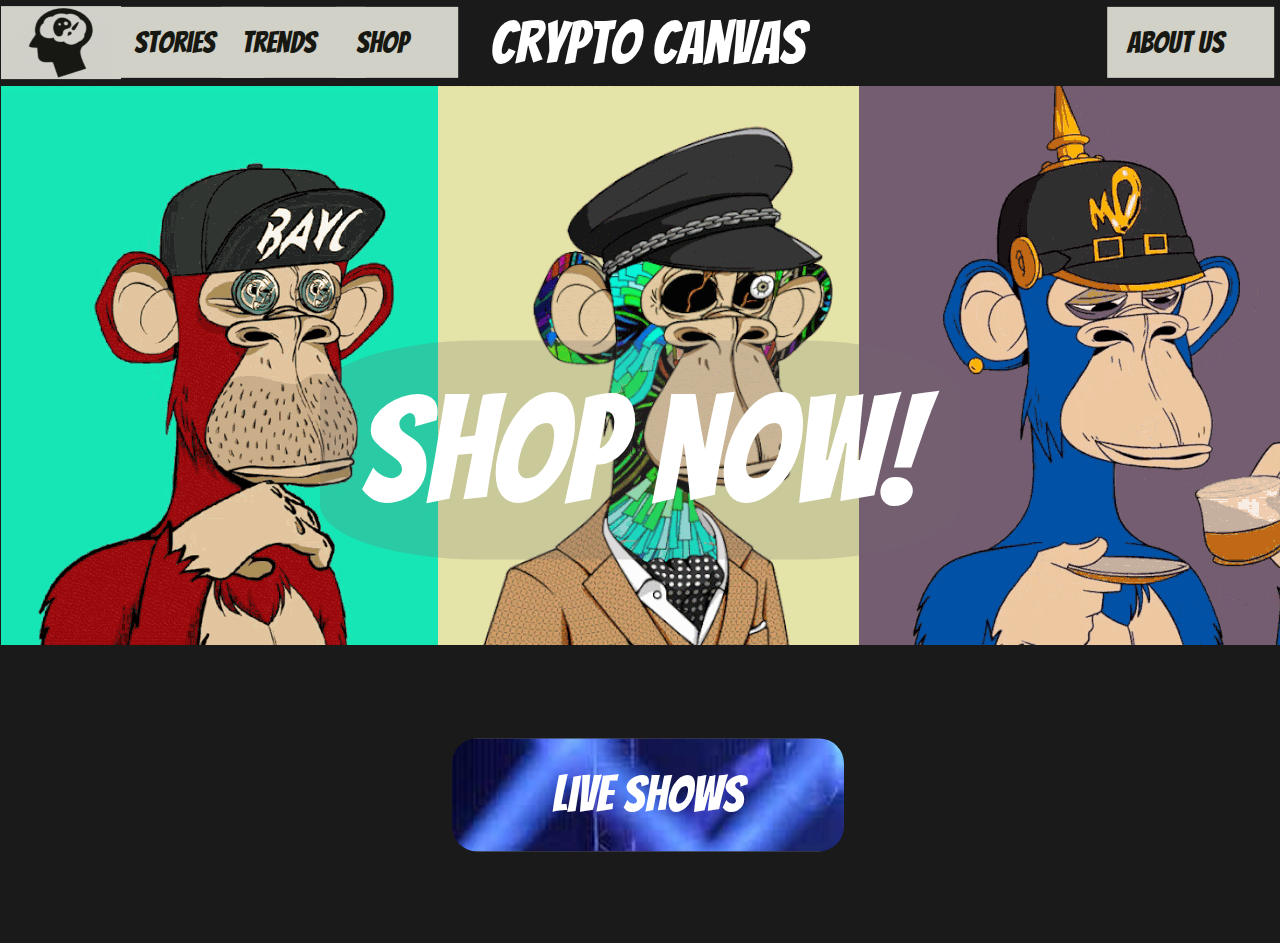
<file: CryptoCanvas/index.html>
<!DOCTYPE html>
<html lang="en">
<head>
    <meta charset="UTF-8">
    <meta name="viewport" content="width=device-width, initial-scale=1.0">
    <title>cryptoCanvas</title>
    <link rel="stylesheet" type="text/css" href="styles.css">
    <script src="js/main.js"></script>
</head>

<body>
    <div class="grid-container">
            <!-- Header row -->
                <div class="one-col"><img id="logo" src="img/Logo5.png" alt=""></div>
                <div class="one-col bottom-row">
                    <a href="Stories.html">
                      <button class="trend-button">Stories</button>
                    </a>
                  </div>                  
                <div class="one-col bottom-row">
                    <a href="Trends.html">
                      <button class="trend-button">Trends</button>
                    </a>
                  </div>                   
                  <div class="one-col bottom-row">
                    <a href="Shop.html">
                      <button class="trend-button">Shop</button>
                    </a>
                  </div>                                  
                <div class="four-col bottom-row" id="cryptoCanvas">crypto canvas</div>
                <div class="two-col"></div>
                <div class="two-col bottom-row">
                    <a href="AboutUs.html">
                        <button class="trend-button">About Us</button>
                    </a>
                </div>

            <!-- Features row -->
            <div class="four-col"><img src="img/Ape.gif"></div>
            <div class="four-col">
                <img src="img/Ape3.gif">
                <a href="Shop.html">
                    <button class="shop-button">SHOP NOW!</button>
                </a>
            </div>
            <!-- Add a button for the second image -->
            <div class="four-col"><img src="img/Ape2.gif"></div>

        
        <!--https://placehold.co/600x700--> 
            <!-- fancy row -->
            <div class="three-col bottom-row"></div>
            <div class="six-col bottom-row">
              <a href="LiveShows.html">
                <button class="live-shows-button">Live Shows</button>
              </a>
            </div>
             <div class="three-col bottom-row"></div>
    </div>
</body>
</html>
<style> 
  .six-col{
      margin-top: 5rem;
  
  
  
  }
  
  
  
  
  </style>
</file>
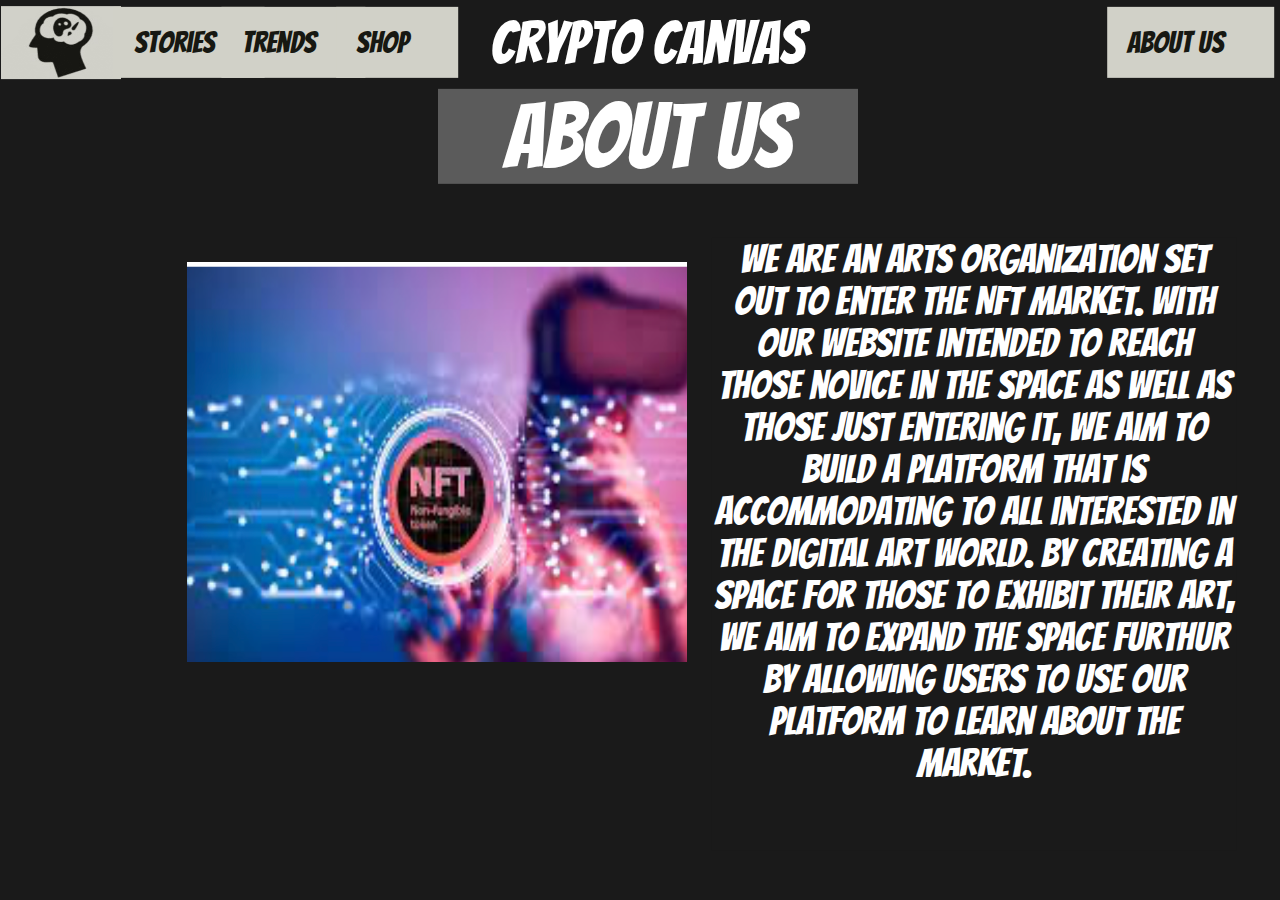
<file: CryptoCanvas/AboutUs.html>
<!DOCTYPE html>
<html lang="en">
<head>
    <meta charset="UTF-8">
    <meta name="viewport" content="width=device-width, initial-scale=1.0">
    <title>cryptoCanvas</title>
    <link rel="stylesheet" type="text/css" href="styles.css">
    <script src="js/main.js"></script>
    
</head>

   
</body>
    <div class="grid-container">
            <!-- Header row -->
            <div class="one-col">
              <a href="index.html">
                  <img id="logo" src="img/Logo5.png" alt="Home">
              </a>
          </div>
            <div class="one-col bottom-row">
                <a href="Stories.html">
                  <button class="trend-button">Stories</button>
                </a>
              </div>                  
            <div class="one-col bottom-row">
                <a href="Trends.html">
                  <button class="trend-button">Trends</button>
                </a>
              </div>                   
              <div class="one-col bottom-row">
                <a href="Shop.html">
                  <button class="trend-button">Shop</button>
                </a>
              </div>                                  
            <div class="four-col bottom-row" id="cryptoCanvas">crypto canvas</div>
            <div class="two-col"></div>
            <div class="two-col bottom-row">
                <a href="AboutUs.html">
                    <button class="trend-button">About Us</button>
                </a>
            </div>

            <!-- Features row -->
                <div class="four-col bottom-row"></div>
                <div class="four-col" id="pageTitle">ABOUT US</div>        
                <div class="four-col bottom-row"></div>

               
                
        <!--https://placehold.co/600x700--> 
            <!-- fancy row -->
            <div class="one-col"></div>
            <div class="six-col">
              <img class="img_one" src="img/NFT.png" alt="Old George, Graphic desgiber" style="width: 500px; height: 400px;">
             
            </div>
            <div class="five-col" id="text">We are an arts organization set out to enter the NFT market. With our website
               intended to reach those novice in the space as well as those just entering it, we aim to build a platform
                that is accommodating to all interested in the digital art world. By creating a space for those to exhibit their art, 
                we aim to expand the space furthur by allowing users to use our platform to learn about the market. 


            <div class="twelve-col"></div>
            
    </div>
</html>


<style> 
.six-col{
    margin-top: 5rem;
    



}

.five-col{
  margin-top:-8rem;
}


</style>
</file>
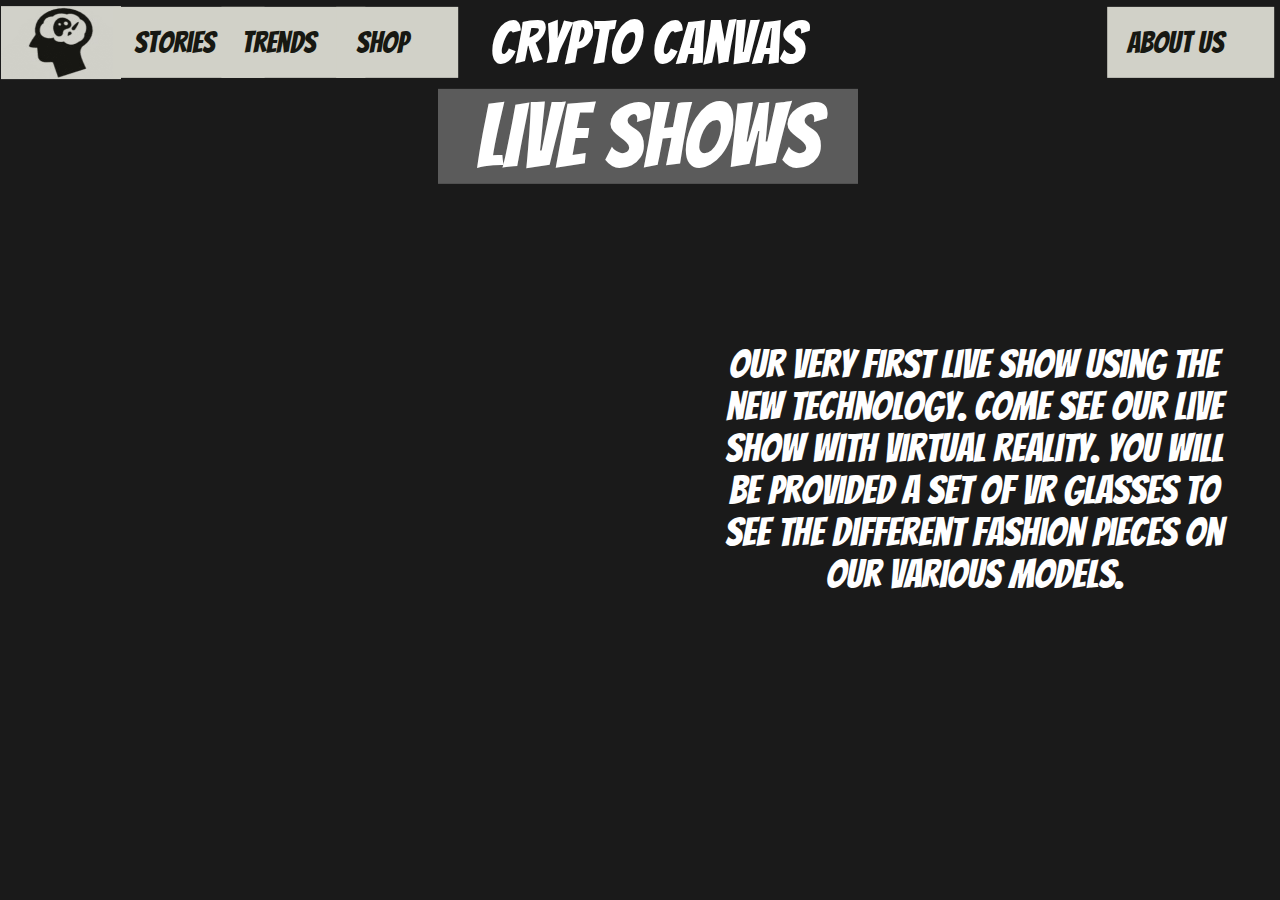
<file: CryptoCanvas/LiveShows.html>
<!DOCTYPE html>
<html lang="en">
<head>
    <meta charset="UTF-8">
    <meta name="viewport" content="width=device-width, initial-scale=1.0">
    <title>cryptoCanvas</title>
    <link rel="stylesheet" type="text/css" href="styles.css">
    <script src="js/main.js"></script>
    
</head>

   
</body>
    <div class="grid-container">
            <!-- Header row -->
            <div class="one-col">
              <a href="index.html">
                  <img id="logo" src="img/Logo5.png" alt="Home">   <!-- Setting up logo home button--> 
              </a>
          </div>
            <div class="one-col bottom-row">
                <a href="Stories.html">
                  <button class="trend-button">Stories</button>
                </a>
              </div>                  
            <div class="one-col bottom-row">
                <a href="Trends.html">
                  <button class="trend-button">Trends</button>
                </a>
              </div>                   
              <div class="one-col bottom-row">
                <a href="Shop.html">
                  <button class="trend-button">Shop</button>
                </a>
              </div>                                  
            <div class="four-col bottom-row" id="cryptoCanvas">crypto canvas</div>
            <div class="two-col"></div>
            <div class="two-col bottom-row">
                <a href="AboutUs.html">
                    <button class="trend-button">About Us</button>
                </a>
            </div>

            <!-- Features row -->
                <div class="four-col bottom-row"></div>
                <div class="four-col" id="pageTitle">LIVE SHOWS</div>        
                <div class="four-col bottom-row"></div>

               
                
        <!--https://placehold.co/600x700--> 
            <!-- fancy row -->
            <div class="one-col"></div>
            <div class="six-col">
                <iframe src="https://www.google.com/maps/embed?pb=!1m18!1m12!1m3!1d2482.7505823398915!2d-0.11894222338305958!3d51.51779170994412!2m3!1f0!2f0!3f0!3m2!1i1024!2i768!4f13.1!3m3!1m2!1s0x48761b35ba2335d5%3A0x26ef23afd27717e5!2sUniversity%20of%20the%20Arts%20London!5e0!3m2!1sen!2suk!4v1705589712346!5m2!1sen!2suk" width="600" height="450" style="border:0;" allowfullscreen="" loading="lazy" referrerpolicy="no-referrer-when-downgrade"></iframe>
            </div>
            <div class="five-col" id="text">Our very first live show using the new technology. Come see our Live show with virtual reality. You will be provided a set of VR glasses to see the different Fashion pieces on our various models.</div>


            <div class="twelve-col"></div>
            
    </div>
</html>


<style> 
.six-col{
    margin-top: 5rem;



}

/* this is to fix the position of the map, this is the only way it worked*/


</style>
</file>
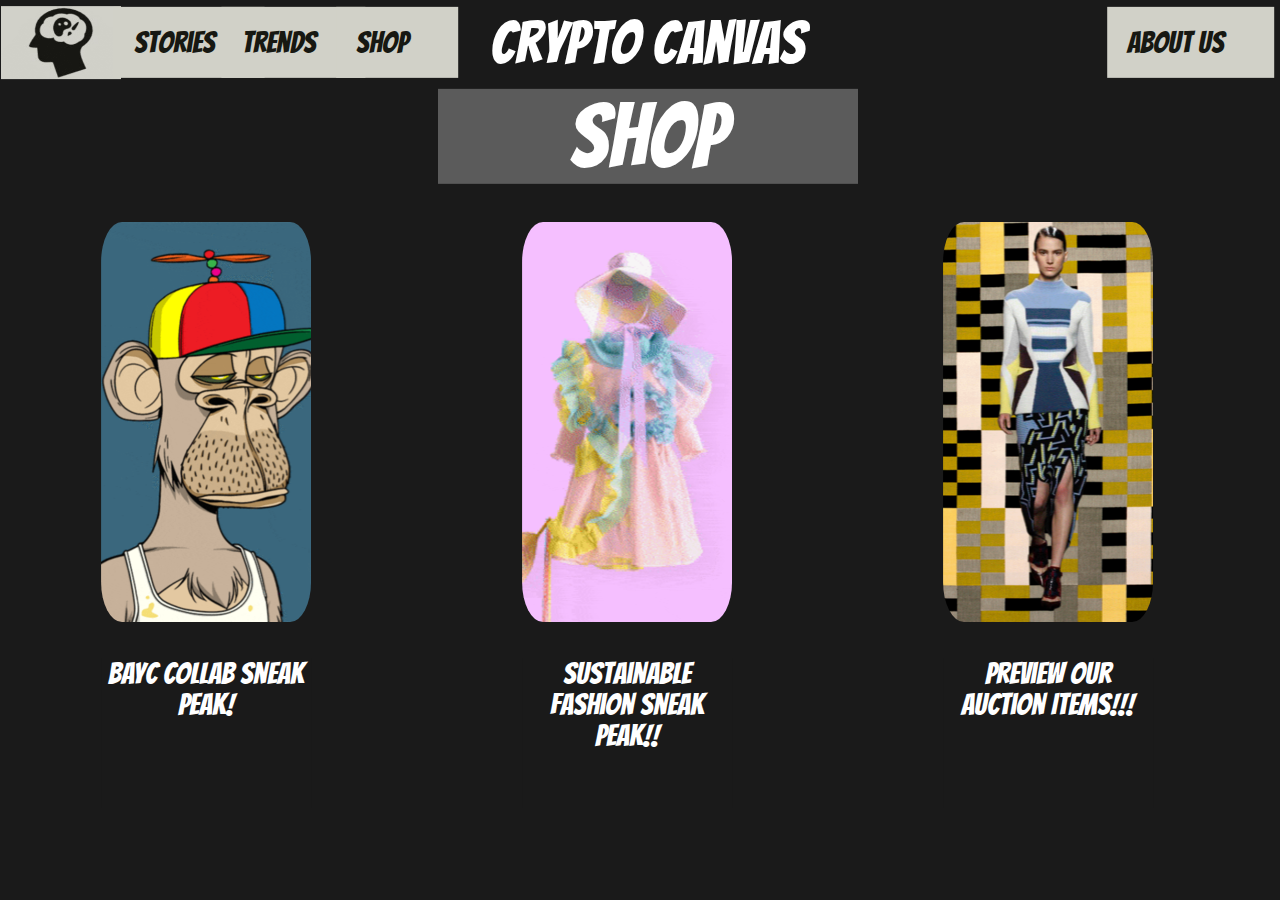
<file: CryptoCanvas/Shop.html>
<!DOCTYPE html>
<html lang="en">
  <head>
    <meta charset="UTF-8">
    <meta name="viewport" content="width=device-width, initial-scale=1.0">
    <title>cryptoCanvas</title>
    <link rel="stylesheet" type="text/css" href="styles.css">
    <script src="js/main.js"></script>
</head>
<body>
    <div class="grid-container">
            <!-- Header row -->
            <div class="one-col">
              <a href="index.html">
                  <img id="logo" src="img/Logo5.png" alt="Home">   <!-- Setting up logo home button--> 
              </a>
          </div>

            <div class="one-col bottom-row">
                <a href="Stories.html">
                  <button class="trend-button">Stories</button>
                </a>
              </div>                  
            <div class="one-col bottom-row">
                <a href="Trends.html">
                  <button class="trend-button">Trends</button>
                </a>
              </div>                   
              <div class="one-col bottom-row">
                <a href="Shop.html">
                  <button class="trend-button">Shop</button>
                </a>
              </div>                                  
            <div class="four-col bottom-row" id="cryptoCanvas">crypto canvas</div>
            <div class="two-col"></div>
            <div class="two-col bottom-row">
                <a href="AboutUs.html">
                    <button class="trend-button">About Us</button>
                </a>
            </div>

            <!-- Features row -->
          <div class="four-col bottom-row"></div>
          <div class="four-col" id="pageTitle">SHOP</div>        
          <div class="four-col bottom-row"></div>
        
        <!--https://placehold.co/600x700--> 
            <!-- fancy row -->
          <div class="one-col"></div>
          <div class="two-col gif"></div>
          <div class="two-col"></div>
          <div class="two-col gif2"></div>
          <div class="two-col"></div>
          <div class="two-col gif3"></div>
          <div class="one-col"></div>



          <div class="one-col"></div>
          <div class="two-col" id="shopText">BAYC Collab Sneak Peak!</div>
          <div class="two-col"></div>
          <div class="two-col" id="shopText">Sustainable Fashion Sneak Peak!! </div>
          <div class="two-col"></div>
          <div class="two-col" id="shopText">Preview Our Auction Items!!! </div>
          <div class="one-col"></div>



  </div>
</body>
</html>
</file>
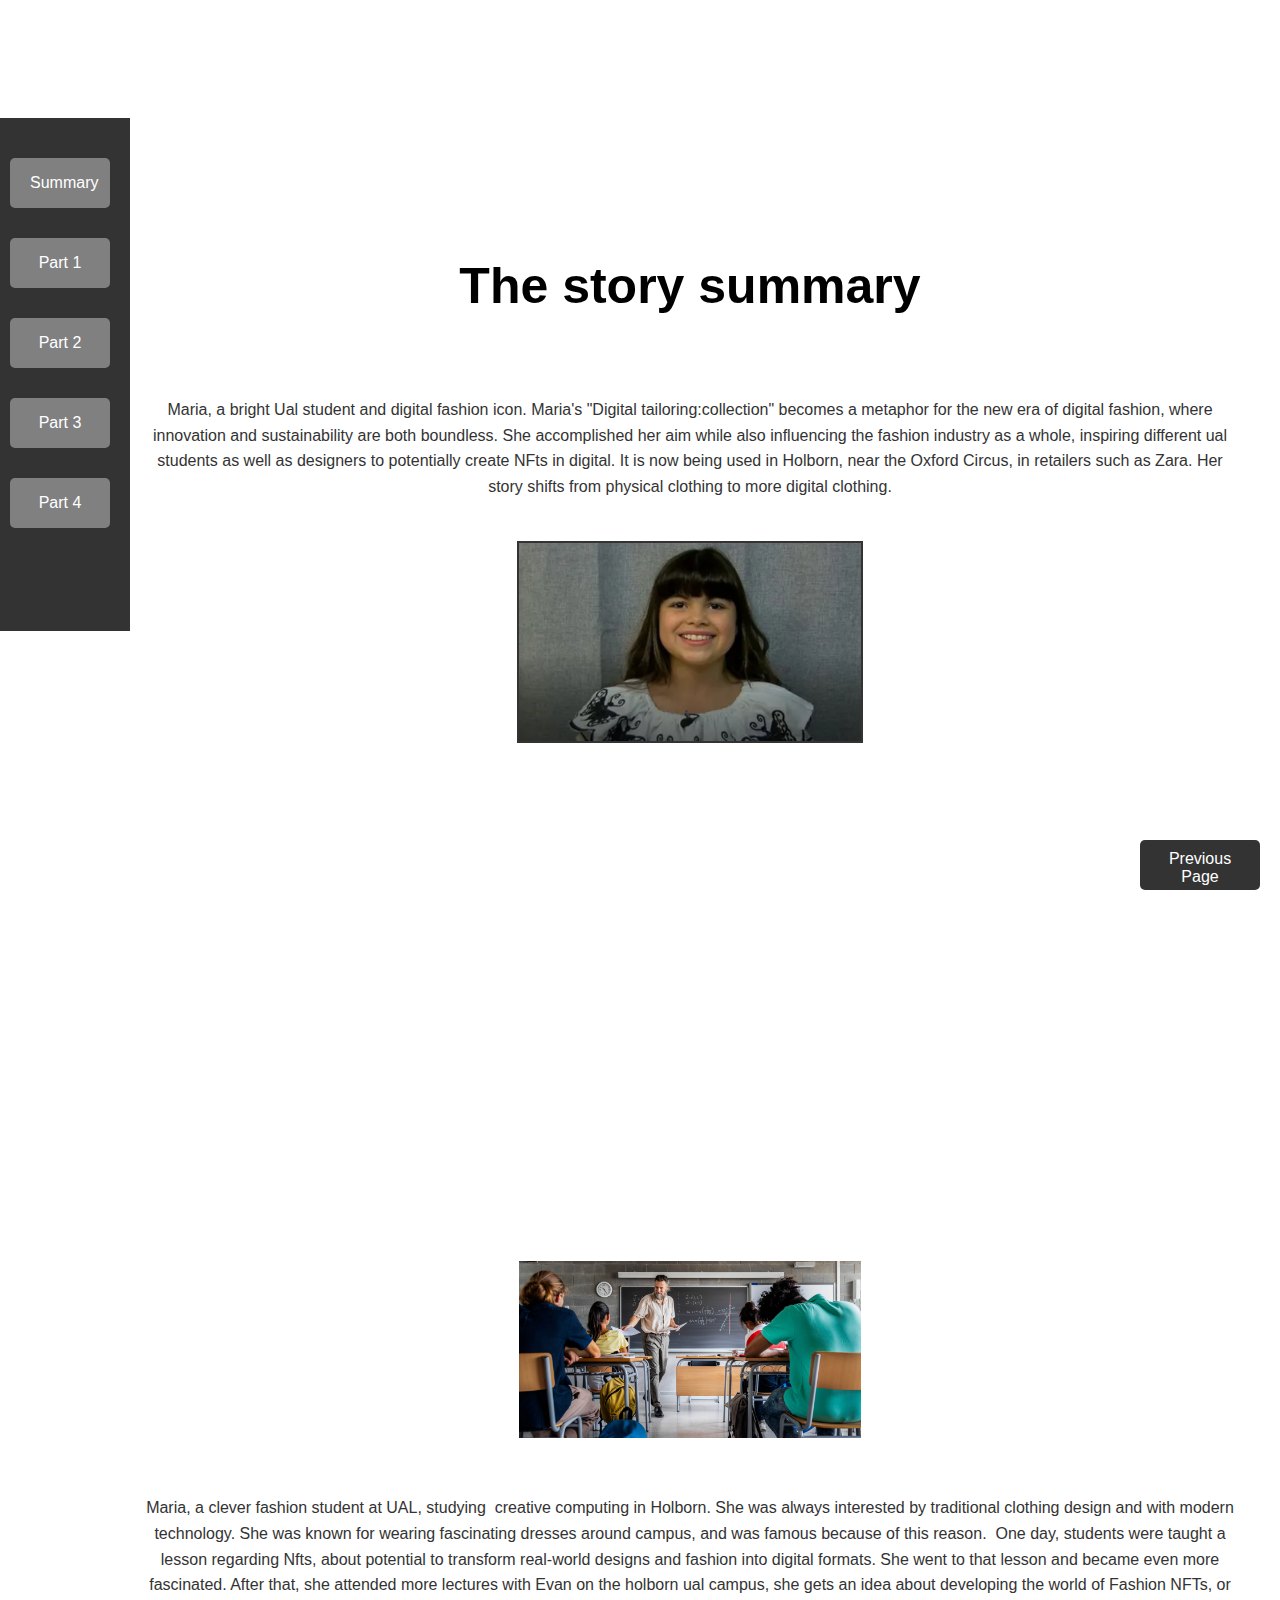
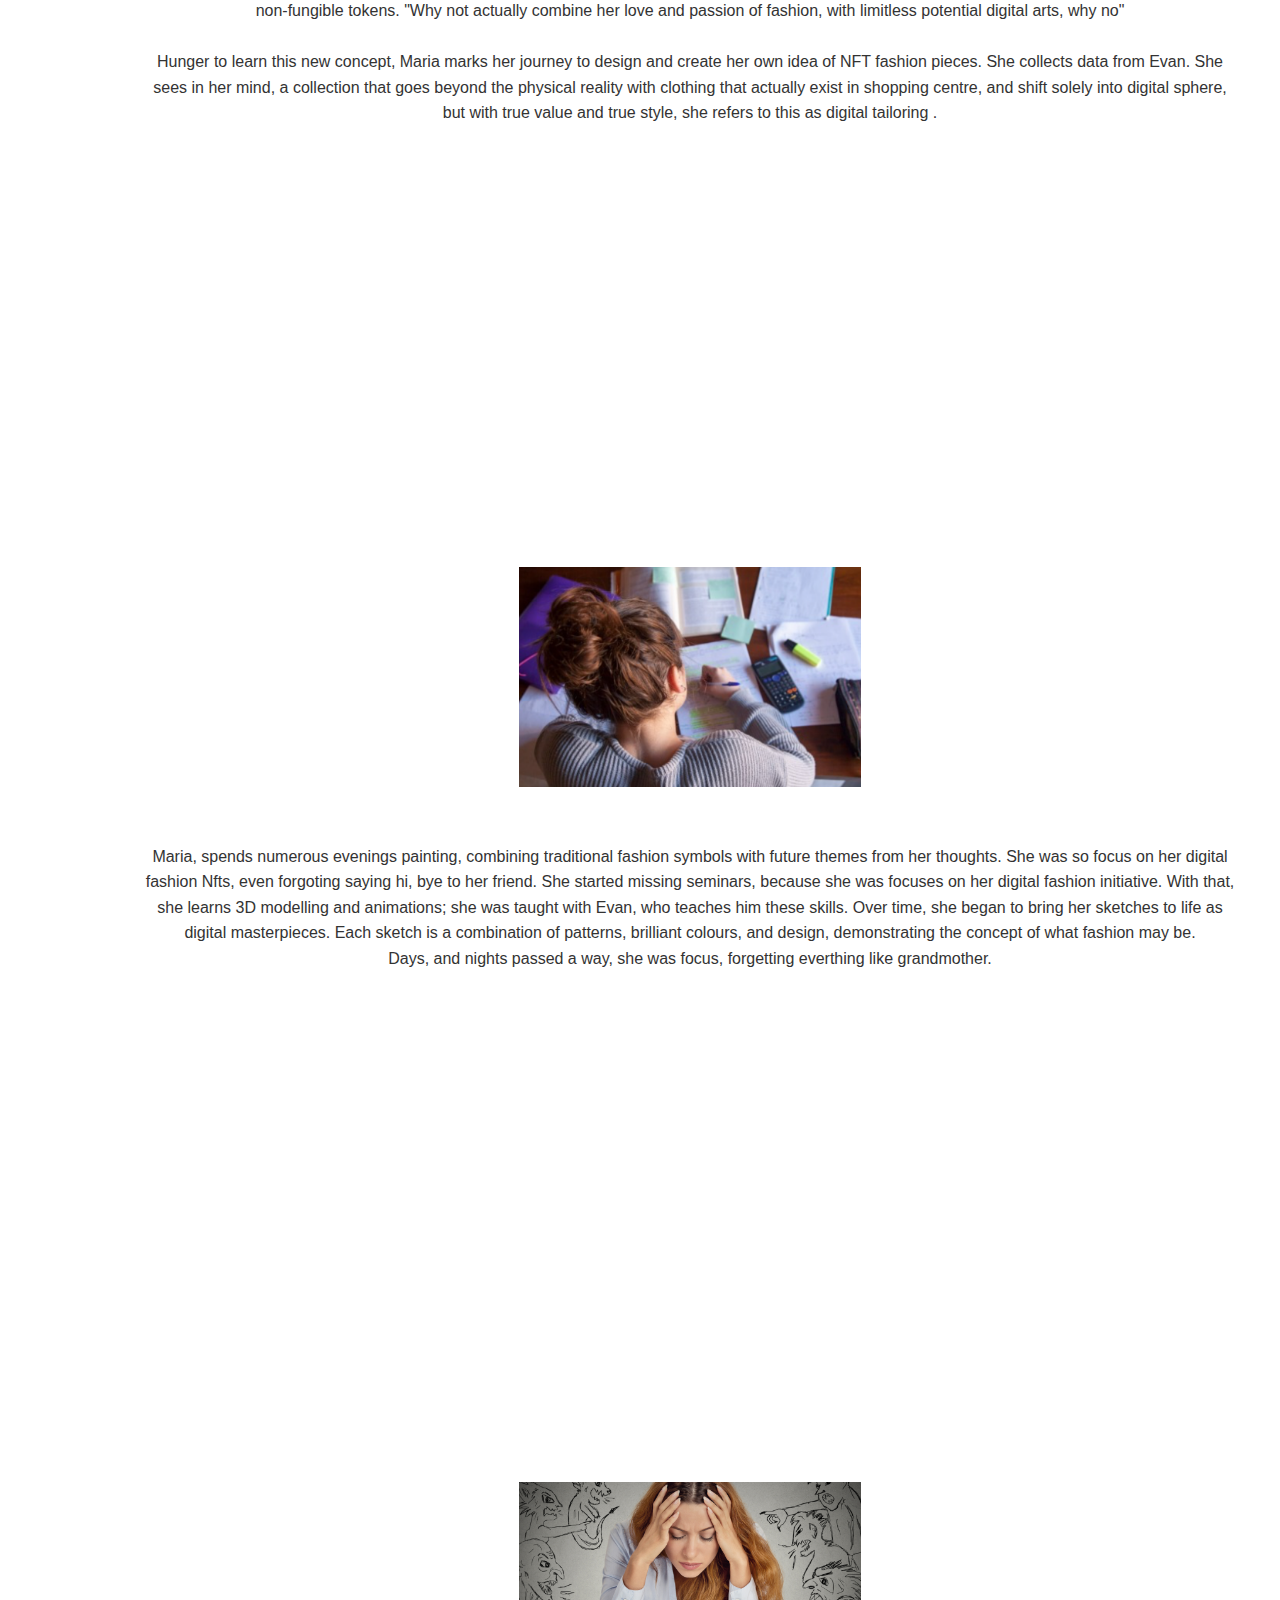
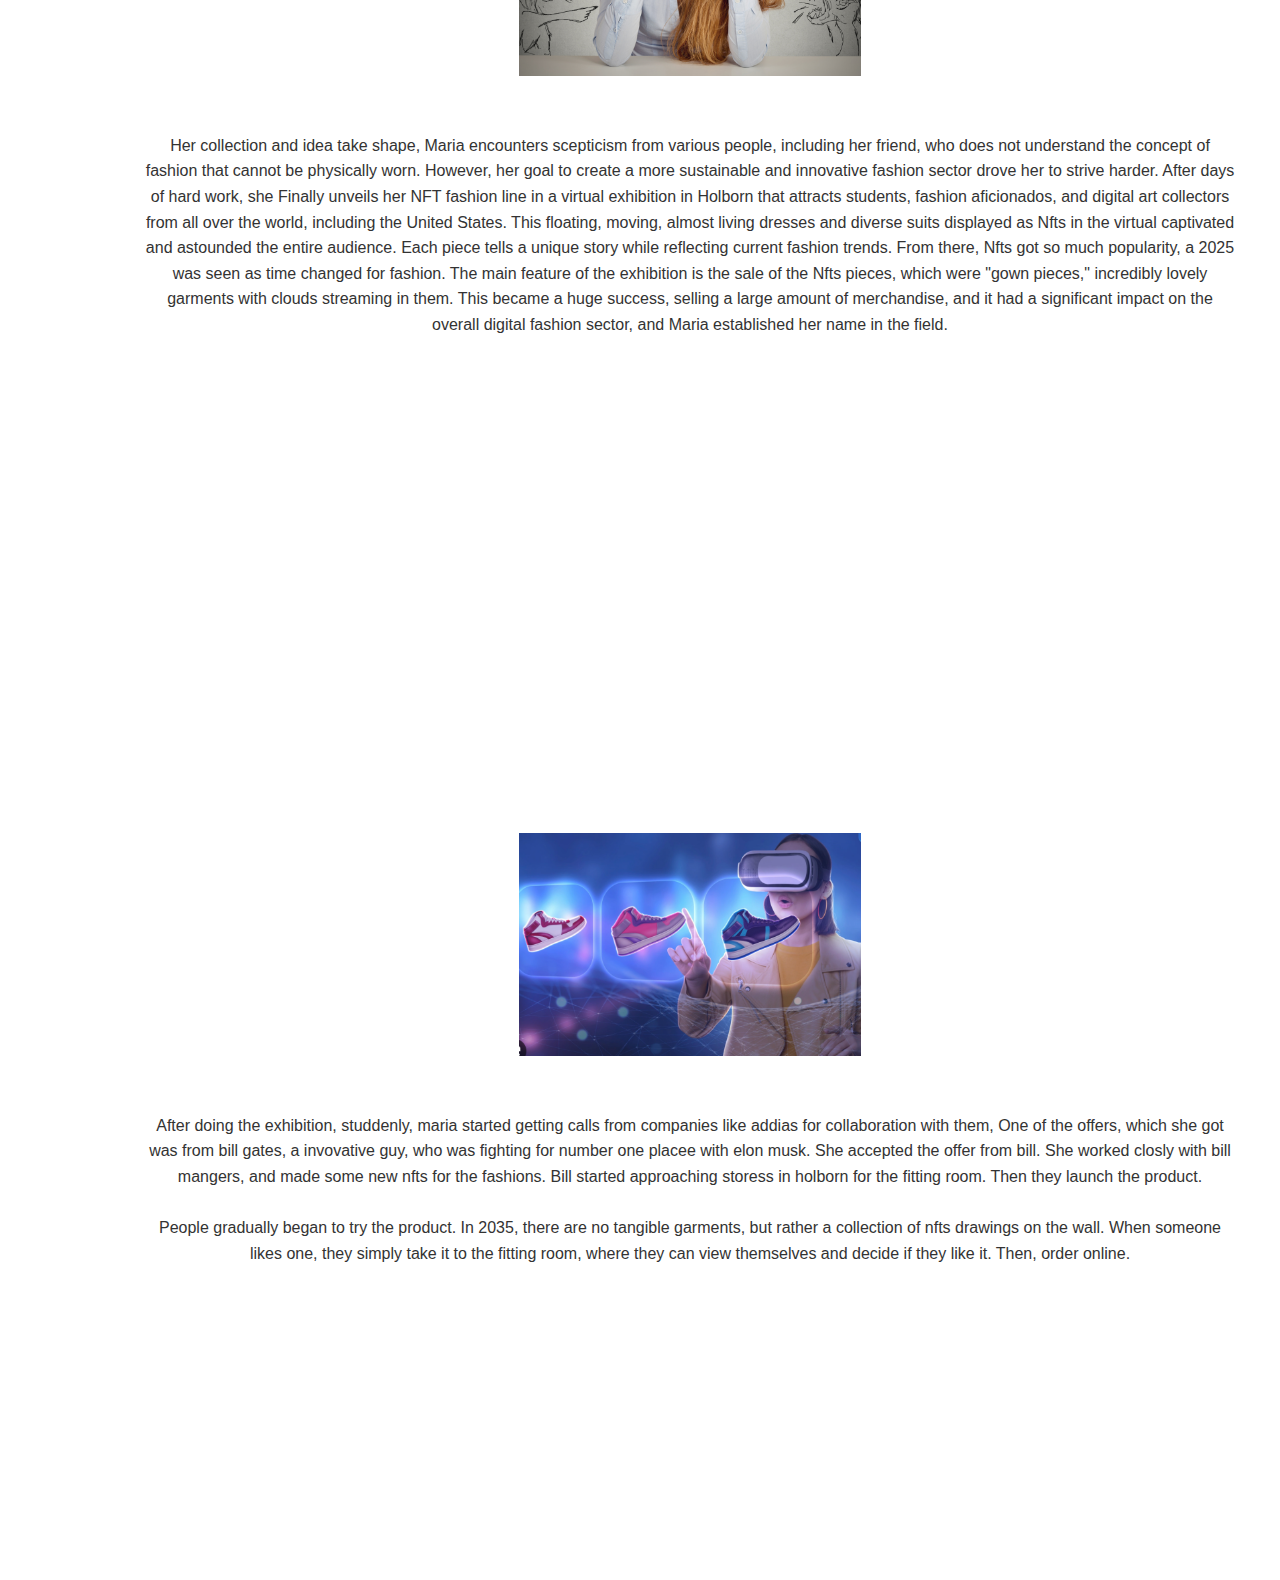
<file: CryptoCanvas/Story1.html>
<!DOCTYPE html>
<html lang="en">
<head>
    <meta charset="UTF-8">
    <meta http-equiv="X-UA-Compatible" content="IE=edge">
    <meta name="viewport" content="width=device-width, initial-scale=1.0">
    <title>Crypto Canvas</title>
    <link rel="stylesheet" href="https://cdnjs.cloudflare.com/ajax/libs/font-awesome/4.7.0/css/font-awesome.min.css">

    <!-- Connecting the js file, to this html-->
    <script src="js/main.js"></script>



    <!-- Connecting the Css file too this html-->
    <link rel="stylesheet" type="text/css" href="SubTrendstories.css">





 <!-- Setting up here html, the navigation bar-->


<a href="stories.html">  <!-- setting up here the previous page button--> 
    <button id="previousButton">Previous Page</button>
</a>




<!-- side bar for the the navigation story-->



<div class ="bar">
    <button class="Buttons" onclick="scrollToSection('Summary-section')">Summary</button>
    <button class="Buttons" onclick="scrollToSection('one-section')">Part 1</button>
    <button class="Buttons" onclick="scrollToSection('two-section')">Part 2</button>
    <button class="Buttons" onclick="scrollToSection('third-section')">Part 3</button>
    <button class="Buttons" onclick="scrollToSection('fourth-section')">Part 4</button>
     


</div> 


<!-- here i will be creatieng each section of the page -->




<!-- Section 1 - Summary Section here -->


<div class ="content">
    <section id ="Summary-section" class = "summary">
        <h2> The story summary </h2> 
        <p class = "desgin"> Maria, a bright Ual student and digital fashion icon.


            Maria's "Digital tailoring:collection" becomes a metaphor for the new era of digital fashion, where innovation and sustainability are both boundless. She accomplished her aim while also influencing the fashion industry as a whole, inspiring different ual students as well as designers to potentially create NFts in digital. 
            
            
            
            It is now being used in Holborn, near the Oxford Circus, in retailers such as Zara. Her story shifts from physical clothing to more digital clothing. 
            
        </p>
        <img class="img_one" src="img/Maria's.png" alt="Maria">

    </section> 




<!-- Setting Up here- Section 2 -->


    <section id ="one-section" class = "summary">
        <img class="Story-one" src="img/Classroom1.png" alt="Classroom">
        

        <p class = "summary-text"> Maria, a clever fashion student at UAL, studying  creative computing in Holborn. 
            
            She was always interested by traditional clothing design and with modern technology. 
            
            She was known for wearing fascinating dresses around campus, and was famous because of this reason.
             One day, students were taught a lesson regarding Nfts, about potential to transform real-world designs and fashion 
            into digital formats. She went to that lesson and became even more fascinated. After that, she attended more lectures with Evan 
            on the holborn ual campus, she gets an idea about developing the world of Fashion NFTs, or non-fungible tokens. 
            "Why not actually combine her love and passion of fashion, with limitless potential digital arts, why no"
                
                


            <br><br> Hunger to learn this new concept, Maria marks her journey to design and create her own  idea of NFT fashion pieces. She collects data from Evan. She sees in her mind, a collection that goes beyond the physical reality with clothing that actually exist in shopping centre, and shift solely into digital sphere, but with true value and true style, she refers to this as digital tailoring 
            .</p>
    </section> 


<!-- Setting Up here- Section 3 -->

    <section id ="two-section" class = "story-one">
        <img class="Story-second" src="img/studying.png" alt="Studying">
        

        <p class = "summary-text"> Maria, spends numerous evenings painting, combining traditional fashion symbols with 
            future themes from her thoughts. She was so focus on her digital fashion Nfts, even forgoting saying hi, bye to her friend.
            She started missing seminars, because she was focuses  on her digital fashion initiative. 
            With that, she learns 3D modelling and animations; she was taught with Evan, who teaches him these skills. 
            Over time, she began to bring her sketches to life as digital masterpieces. 
            Each sketch is a combination of patterns, brilliant colours, and design, demonstrating the concept of what fashion may be.

            <br> Days, and nights passed a way, she was focus, forgetting everthing like grandmother. 
             
            
        </p>
    </section> 

<!-- Setting Up here- Section 4 -->

    <section id ="third-section" class = "story-two">
        <img class="Story-second" src="img/BadFeedback.png" alt="Tension">
        <p class = "summary-text">
             Her collection and idea take shape, Maria encounters scepticism from various people, 
                including her friend, who does not understand the concept of fashion that cannot be physically worn. However,
                 her goal to create a more sustainable and innovative fashion sector drove her to strive harder. After days of hard work, she 
              Finally unveils her NFT fashion line in a virtual exhibition in Holborn that attracts students, fashion aficionados, and digital art collectors from all over the world, including the United States. This floating, moving, almost living dresses and diverse suits displayed as Nfts in the virtual captivated and astounded the entire audience.
                 Each piece tells a unique story while reflecting current fashion trends. From there, Nfts got so much popularity, a 2025 was seen as time changed for fashion.
               The main feature of the exhibition is the sale of the Nfts pieces, which were "gown pieces," incredibly lovely garments with clouds streaming in them. This became a huge success, selling a large amount of merchandise, and it had a significant impact on the overall digital fashion sector, and Maria established her name in the field.
                

        </p>
    </section> 

    <!-- Setting Up here- Section 5 -->

    <section id ="fourth-section" class = "story-three">
        <img class="Story-second" src="img/InvovationA.png" alt="Invovation And Resolution">
     
        <p class = "summary-text"> 

            After doing the exhibition, studdenly, maria started getting calls from companies like addias for collaboration with them,
            One of the offers, which she  got was from bill gates, a invovative guy, who was fighting for number one placee with elon musk.
            She accepted the offer from bill. She worked closly with bill mangers, and made some new nfts for the fashions.
            Bill started approaching storess in holborn for the fitting room. Then they launch the product.

            <br><br>

            People gradually began to try the product. In 2035, there are no tangible garments, but rather a collection of nfts drawings on the wall. When someone likes one, they simply take it to the fitting room, where they can view themselves and decide if they like it. Then, order online.
             </p>
    </section>
</file>
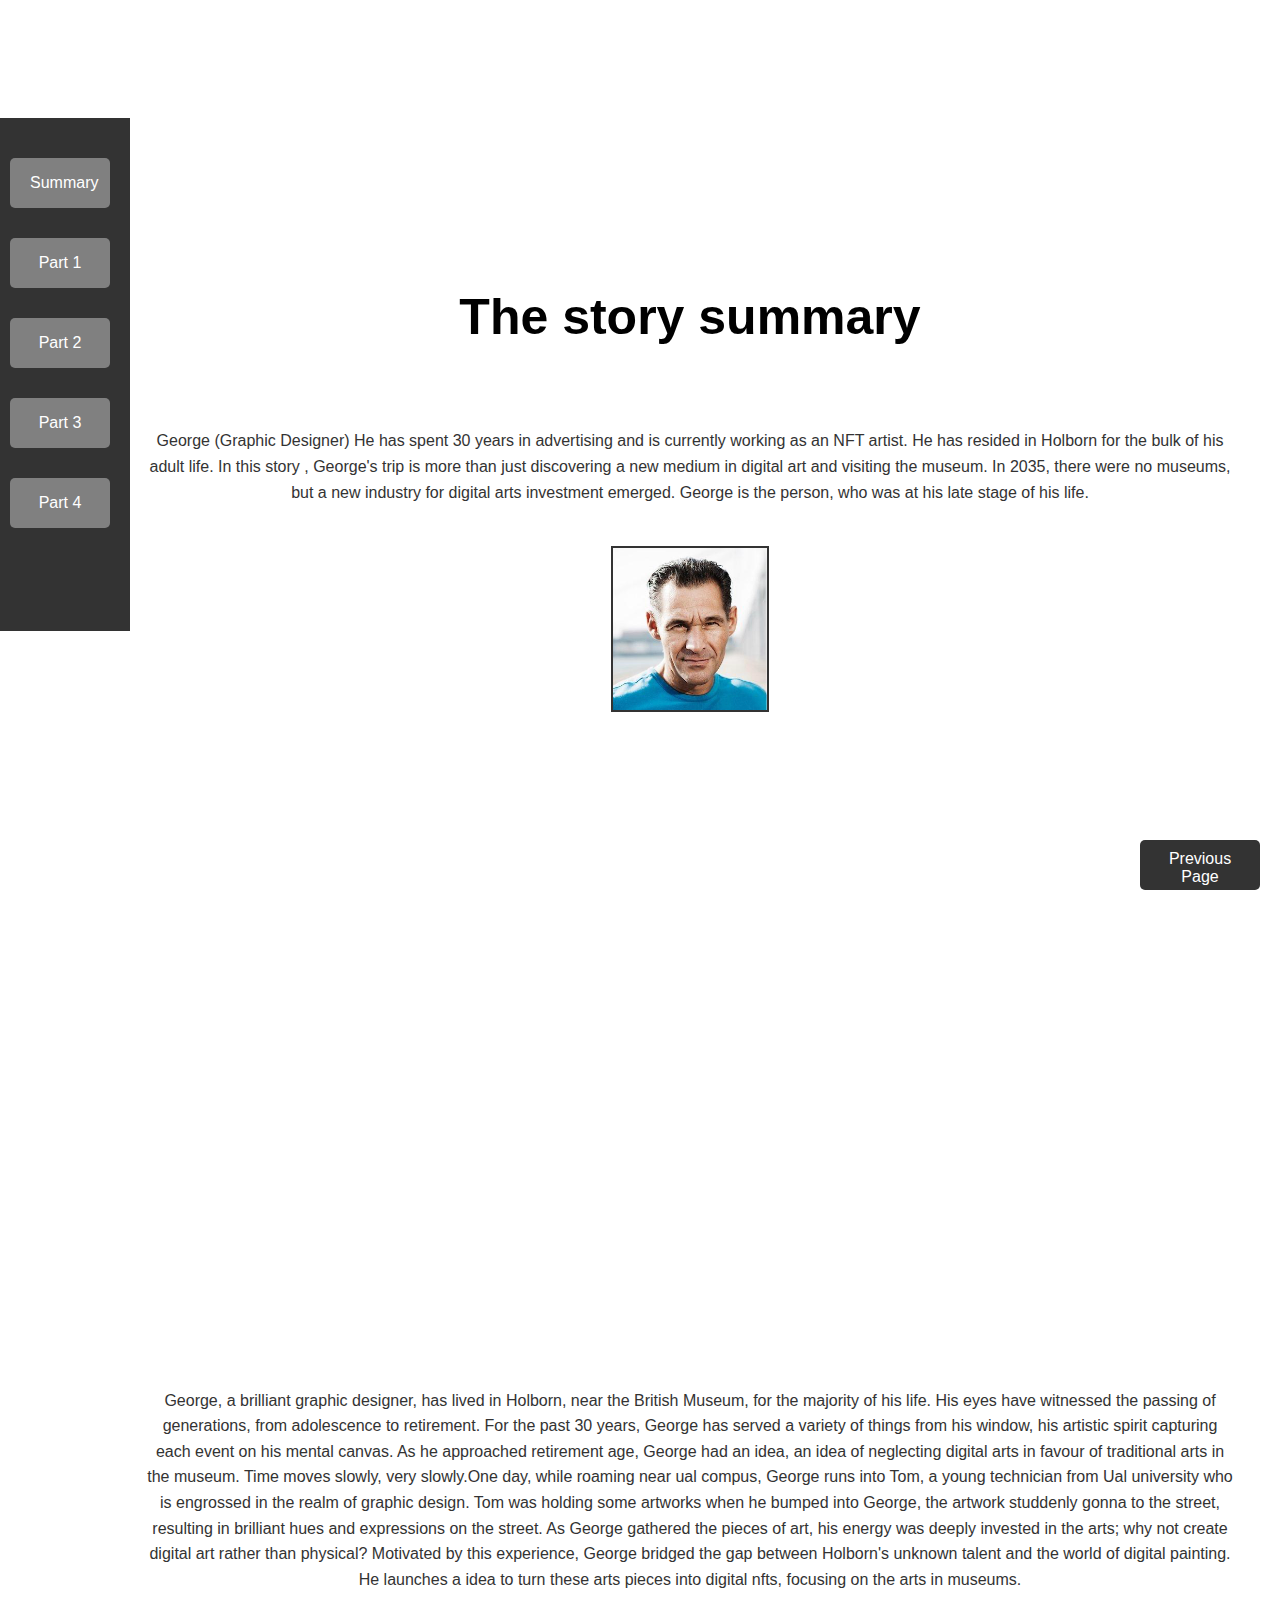
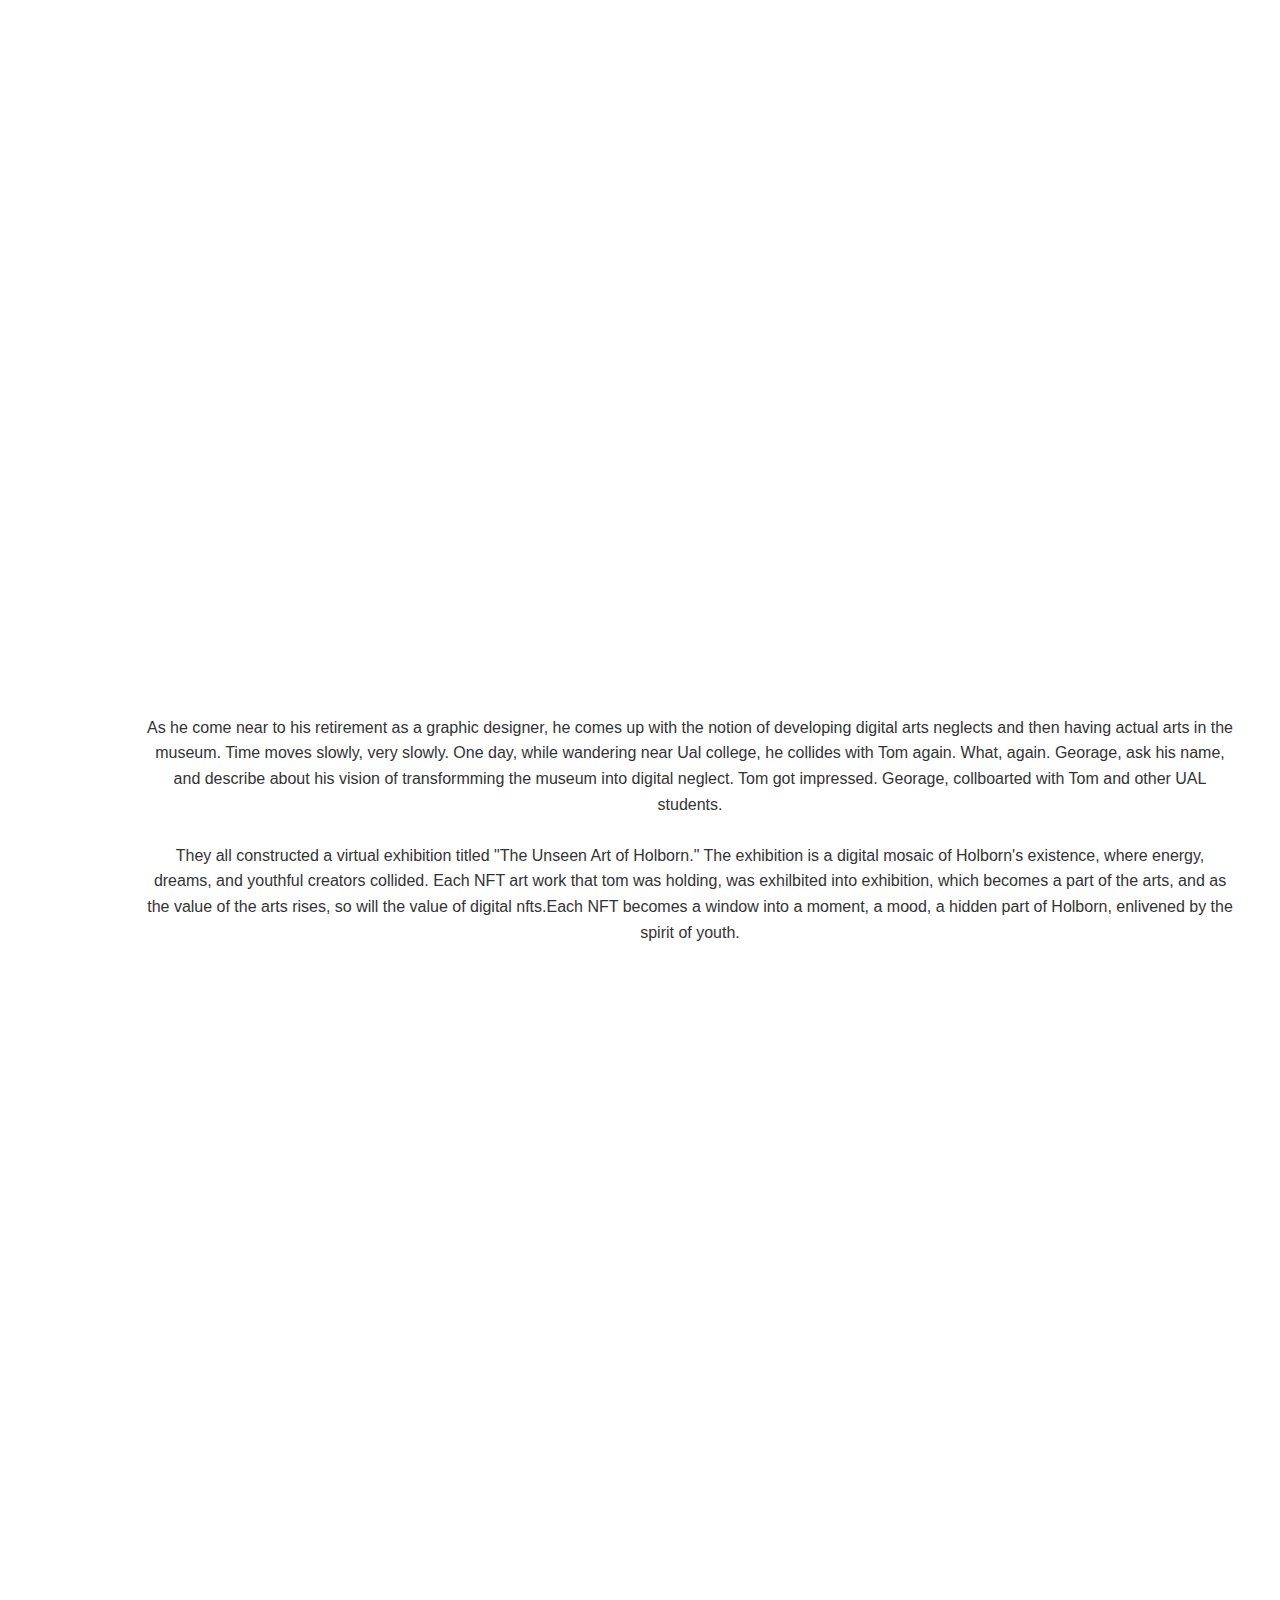
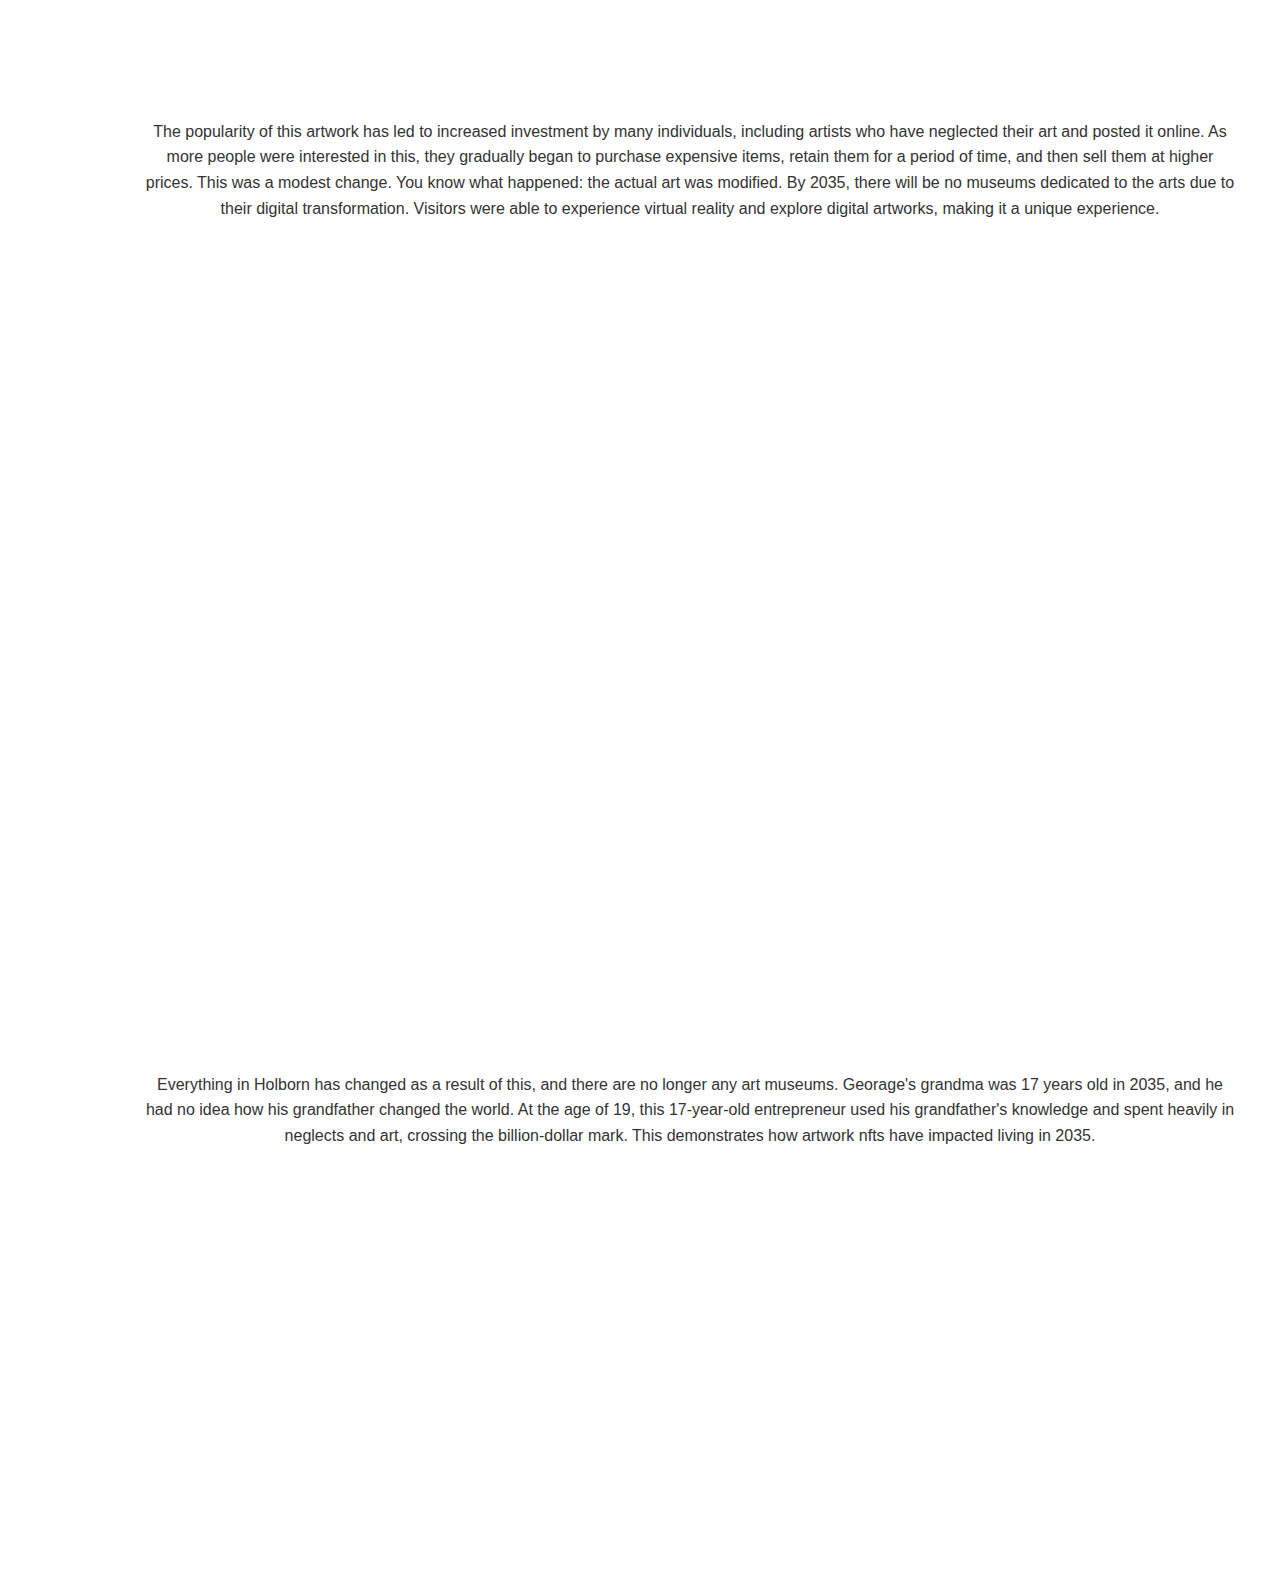
<file: CryptoCanvas/story3.html>
<!DOCTYPE html>
<html lang="en">
<head>
    <meta charset="UTF-8">
    <meta http-equiv="X-UA-Compatible" content="IE=edge">
    <meta name="viewport" content="width=device-width, initial-scale=1.0">
    <title>Crypto Canvas</title>
    <link rel="stylesheet" href="https://cdnjs.cloudflare.com/ajax/libs/font-awesome/4.7.0/css/font-awesome.min.css">


  <!-- Connecting the js file, to this html-->
    <script src="js/main.js"></script>

    <link rel="stylesheet" type="text/css" href="SubTrendstories.css">




 <!-- setting up here html, the navigation bar-->


<a href="Stories.html">  <!-- setting up here the previous page button--> 
    <button id="previousButton">Previous Page</button>
</a>




<!-- Sde Bar For the the Navigation Story Part-->



<div class ="bar">
    <button class="Buttons" onclick="scrollToSection('Summary-section')">Summary</button>
    <button class="Buttons" onclick="scrollToSection('one-section')">Part 1</button>
    <button class="Buttons" onclick="scrollToSection('two-section')">Part 2</button>
    <button class="Buttons" onclick="scrollToSection('third-section')">Part 3</button>
    <button class="Buttons" onclick="scrollToSection('fourth-section')">Part 4</button>
     


</div> 


<!-- Section 1 - Summary Section here -->

<div class ="content">
    <section id ="Summary-section" class = "summary">
        <h2> The story summary </h2> 
        <p class = "desgin"> George (Graphic Designer)
            He has spent 30 years in advertising and is currently working as an NFT artist.  He has resided in Holborn for the bulk of his adult life.
            In this story , George's trip is more than just discovering a new medium in digital art and visiting the museum. In 2035, there were no museums, but a new industry for digital arts investment emerged.
            George is the person, who was at his late stage of his life.

        </p>
        <img class="img_one" src="img/George.png" alt="Georage">

    </section> 

    <!-- Section 1 -->

    <section id ="one-section" class = "summary">
       
        

        <p class = "summary-text"> 
            George, a brilliant graphic designer, has lived in Holborn, near the British Museum, for the majority of his life. His eyes have witnessed the passing of generations, from adolescence to retirement. For the past 30 years, George has served a variety of things from his window, his artistic spirit capturing each event on his mental canvas.
             As he approached retirement age, George had an idea, an idea of neglecting digital arts in favour of traditional arts in the museum. 
             Time moves slowly, very slowly.One day, while roaming near ual compus, George runs into Tom, a young technician from Ual university
              who is engrossed in the realm of graphic design. Tom was holding some artworks when he bumped into George, the artwork studdenly
              gonna to the street, 
               resulting in brilliant hues and expressions on the street. As George gathered the pieces of art, his energy was deeply invested in the arts; why not create digital art rather than physical? Motivated by this experience, George bridged the gap between Holborn's unknown talent and the world of digital painting.
              He launches a idea to turn these arts pieces into digital nfts, focusing on the arts in museums.</p>
    </section> 


    <!-- Section 2 -->
    <section id ="two-section" class = "story-one">
       
        
        <p class = "summary-text">  
            As he come near to his  retirement as a graphic designer, he comes up with the notion of developing digital
             arts neglects and then having actual arts in the museum. Time moves slowly, very slowly. 
             One day, while wandering near Ual college, he collides with Tom again. What, again. Georage, ask his name, 
             and describe about his vision of transformming the museum into digital neglect. Tom got impressed. Georage, 
             collboarted  with Tom and other UAL students.

             <br> <br>
             
             They all constructed  a virtual exhibition titled "The Unseen Art of Holborn." 
            The exhibition is a digital mosaic of Holborn's existence, where energy, dreams, and youthful creators collided. 
            Each NFT art work that tom was holding, was exhilbited into exhibition, which 
             becomes a part of the arts, and as the value of the arts rises, 
            so will the value of digital nfts.Each NFT becomes a window into a moment, 
            a mood, a hidden part of Holborn, enlivened by the spirit of youth. 

           
            
        </p>
    </section> 

    <!-- Section 3 -->
    <section id ="third-section" class = "story-two">
        
        <p class = "summary-text">
            
            The popularity of this artwork has led to increased investment by many individuals,
            including artists who have neglected their art and posted it online. 
            
            As more people were interested in this,
             they gradually began to purchase expensive items, retain them for a period 
             of time, and then sell them at higher prices. This was a modest change. 
             You know what happened: the actual art was modified. By 2035, there will be no museums dedicated to the arts due to their digital transformation. Visitors were able to experience virtual reality and explore digital artworks, making it a unique experience.




        </p>
    </section> 

    <!-- Section 4 -->

    <section id ="fourth-section" class = "story-three">
        
     
        <p class = "summary-text"> 

            Everything in Holborn has changed as a result of this, and there are no longer any art museums. Georage's grandma was 17 years old in 2035, and he had no idea how his grandfather changed the world. At the age of 19, this 17-year-old entrepreneur used his grandfather's knowledge and spent heavily in neglects and art, crossing the billion-dollar mark. This demonstrates how artwork nfts have impacted living in 2035.






            
             </p>
    </section> 













</head>
<body>
</file>
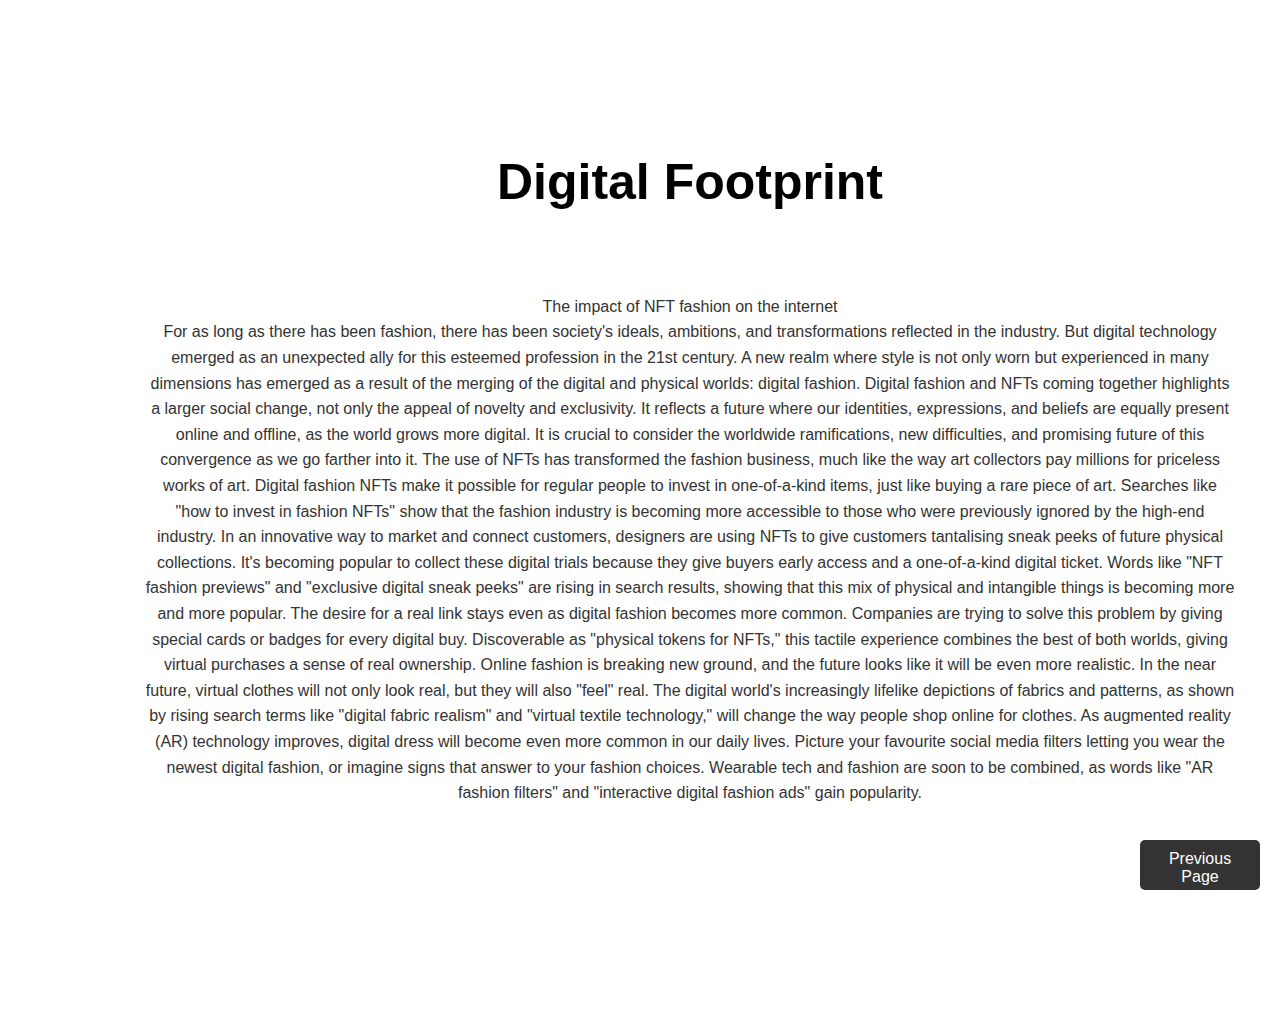
<file: CryptoCanvas/Trend1.html>
<!DOCTYPE html>
<html lang="en">
<head>
    <meta charset="UTF-8">
    <meta http-equiv="X-UA-Compatible" content="IE=edge">
    <meta name="viewport" content="width=device-width, initial-scale=1.0">
    <title>Crypto Canvas</title>
    <link rel="stylesheet" href="https://cdnjs.cloudflare.com/ajax/libs/font-awesome/4.7.0/css/font-awesome.min.css">

   

    <link rel="stylesheet" type="text/css" href="SubTrendstories.css">

<a href="Trends.html">  <!-- setting up here the previous page button--> 
    <button id="previousButton">Previous Page</button>
</a>



<!-- here i will be creatieng each section of the page -->


<div class ="content">
    <section id ="Summary-section" class = "summary">
        <h2> Digital Footprint</h2> 
        <p class = "desgin"> The impact of NFT fashion on the internet <br>

            For as long as there has been fashion, there has been society's ideals, ambitions, and transformations reflected in the industry. But digital technology emerged as an unexpected ally for this esteemed profession in the 21st century. A new realm where style is not only worn but experienced in many dimensions has emerged as a result of the merging of the digital and physical worlds: digital fashion. Digital fashion and NFTs coming together highlights a larger social change, not only the appeal of novelty and exclusivity. It reflects a future where our identities, expressions, and beliefs are equally present online and offline, as the world grows more digital. It is crucial to consider the worldwide ramifications, new difficulties, and promising future of this convergence as we go farther into it. The use of NFTs has transformed the fashion business, much like the way art collectors pay millions for priceless works of art. Digital fashion NFTs make it possible for regular people to invest in one-of-a-kind items, just like buying a rare piece of art. Searches like "how to invest in fashion NFTs" show that the fashion industry is becoming more accessible to those who were previously ignored by the high-end industry. In an innovative way to market and connect customers, designers are using NFTs to give customers tantalising sneak peeks of future physical collections. It's becoming popular to collect these digital trials because they give buyers early access and a one-of-a-kind digital ticket. Words like "NFT fashion previews" and "exclusive digital sneak peeks" are rising in search results, showing that this mix of physical and intangible things is becoming more and more popular. The desire for a real link stays even as digital fashion becomes more common. Companies are trying to solve this problem by giving special cards or badges for every digital buy. Discoverable as "physical tokens for NFTs," this tactile experience combines the best of both worlds, giving virtual purchases a sense of real ownership. Online fashion is breaking new ground, and the future looks like it will be even more realistic. In the near future, virtual clothes will not only look real, but they will also "feel" real. The digital world's increasingly lifelike depictions of fabrics and patterns, as shown by rising search terms like "digital fabric realism" and "virtual textile technology," will change the way people shop online for clothes. As augmented reality (AR) technology improves, digital dress will become even more common in our daily lives. Picture your favourite social media filters letting you wear the newest digital fashion, or imagine signs that answer to your fashion choices. Wearable tech and fashion are soon to be combined, as words like "AR fashion filters" and "interactive digital fashion ads" gain popularity.
            
        </p>
    

    </section>
</file>
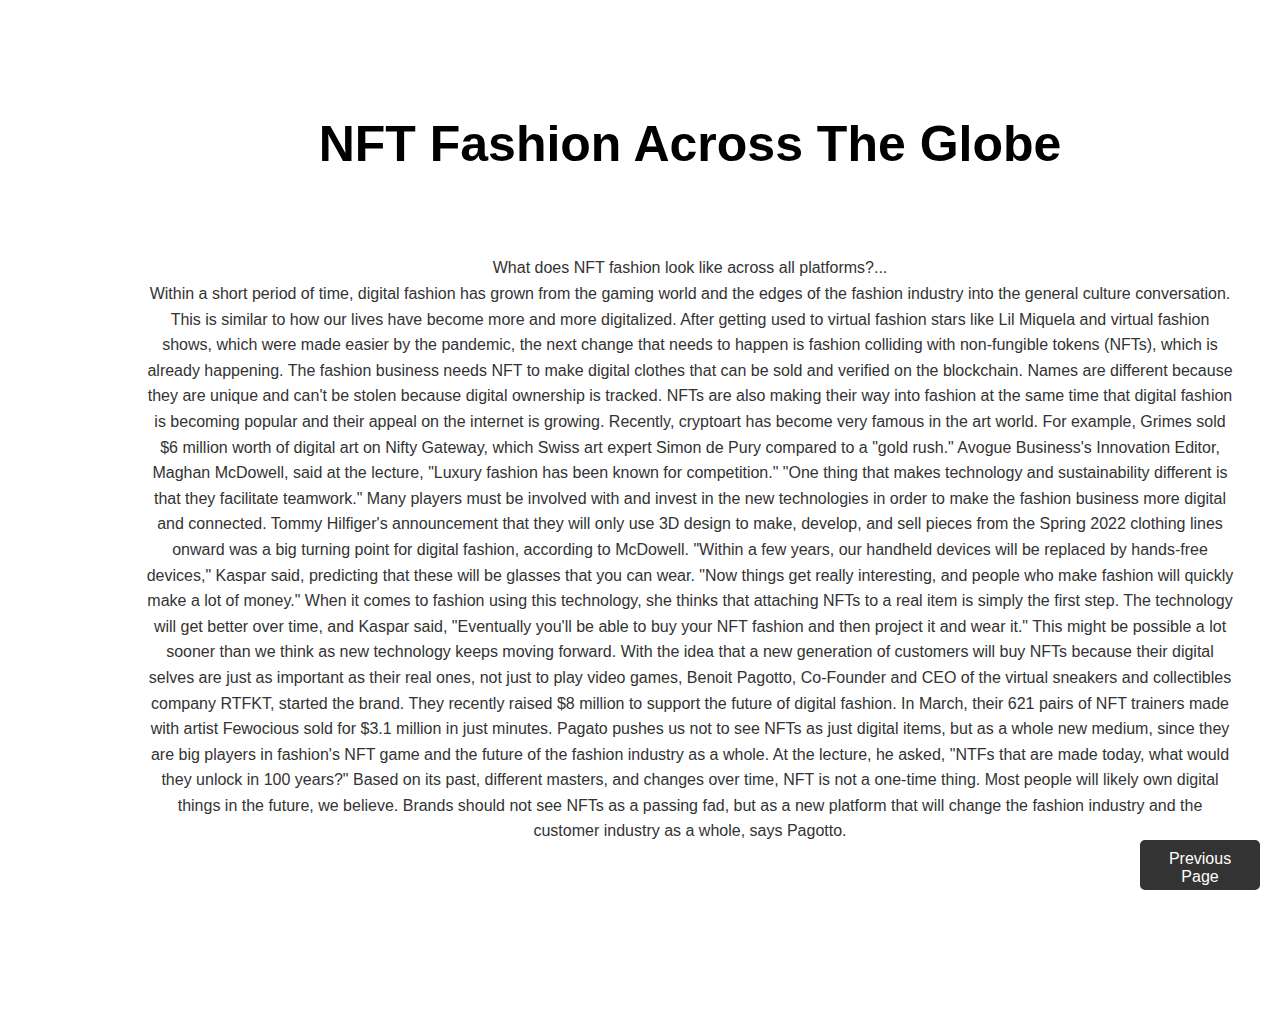
<file: CryptoCanvas/Trend2.html>
<!DOCTYPE html>
<html lang="en">
<head>
    <meta charset="UTF-8">
    <meta http-equiv="X-UA-Compatible" content="IE=edge">
    <meta name="viewport" content="width=device-width, initial-scale=1.0">
    <title>Crypto Canvas</title>
    <link rel="stylesheet" href="https://cdnjs.cloudflare.com/ajax/libs/font-awesome/4.7.0/css/font-awesome.min.css">

   



    <link rel="stylesheet" type="text/css" href="SubTrendstories.css">
  
 <!-- setting up here html, the navigation bar-->


<a href="Trends.html">  <!-- setting up here the previous page button--> 
    <button id="previousButton">Previous Page</button>
</a>



<div class ="content">
    <section id ="Summary-section" class = "summary">
        <h2> NFT Fashion Across The Globe</h2> 
        <p class = "desgin"> 
            What does NFT fashion look like across all platforms?...<br>

            Within a short period of time, digital fashion has grown from the gaming world and the edges of the fashion industry into the general culture conversation. This is similar to how our lives have become more and more digitalized. After getting used to virtual fashion stars like Lil Miquela and virtual fashion shows, which were made easier by the pandemic, the next change that needs to happen is fashion colliding with non-fungible tokens (NFTs), which is already happening. The fashion business needs NFT to make digital clothes that can be sold and verified on the blockchain. Names are different because they are unique and can't be stolen because digital ownership is tracked. NFTs are also making their way into fashion at the same time that digital fashion is becoming popular and their appeal on the internet is growing. Recently, cryptoart has become very famous in the art world. For example, Grimes sold $6 million worth of digital art on Nifty Gateway, which Swiss art expert Simon de Pury compared to a "gold rush." Avogue Business's Innovation Editor, Maghan McDowell, said at the lecture, "Luxury fashion has been known for competition." "One thing that makes technology and sustainability different is that they facilitate teamwork." Many players must be involved with and invest in the new technologies in order to make the fashion business more digital and connected. Tommy Hilfiger's announcement that they will only use 3D design to make, develop, and sell pieces from the Spring 2022 clothing lines onward was a big turning point for digital fashion, according to McDowell. "Within a few years, our handheld devices will be replaced by hands-free devices," Kaspar said, predicting that these will be glasses that you can wear. "Now things get really interesting, and people who make fashion will quickly make a lot of money." When it comes to fashion using this technology, she thinks that attaching NFTs to a real item is simply the first step. The technology will get better over time, and Kaspar said, "Eventually you'll be able to buy your NFT fashion and then project it and wear it." This might be possible a lot sooner than we think as new technology keeps moving forward. With the idea that a new generation of customers will buy NFTs because their digital selves are just as important as their real ones, not just to play video games, Benoit Pagotto, Co-Founder and CEO of the virtual sneakers and collectibles company RTFKT, started the brand. They recently raised $8 million to support the future of digital fashion. In March, their 621 pairs of NFT trainers made with artist Fewocious sold for $3.1 million in just minutes. Pagato pushes us not to see NFTs as just digital items, but as a whole new medium, since they are big players in fashion's NFT game and the future of the fashion industry as a whole. At the lecture, he asked, "NTFs that are made today, what would they unlock in 100 years?" Based on its past, different masters, and changes over time, NFT is not a one-time thing. Most people will likely own digital things in the future, we believe. Brands should not see NFTs as a passing fad, but as a new platform that will change the fashion industry and the customer industry as a whole, says Pagotto.
        </p>
    

    </section>
</file>
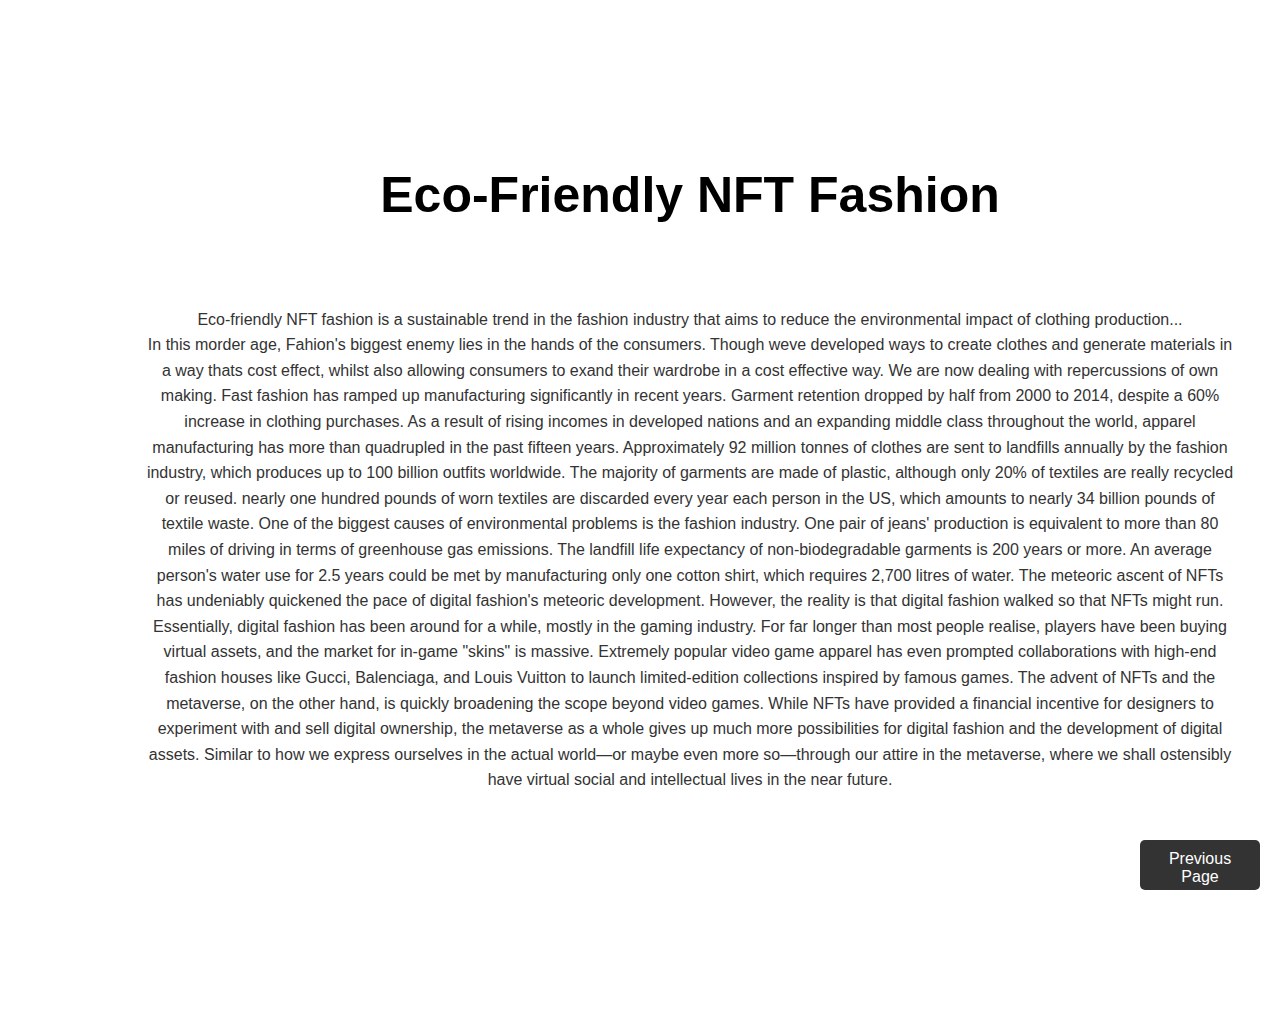
<file: CryptoCanvas/Trend3.html>
<!DOCTYPE html>
<html lang="en">
<head>
    <meta charset="UTF-8">
    <meta http-equiv="X-UA-Compatible" content="IE=edge">
    <meta name="viewport" content="width=device-width, initial-scale=1.0">
    <title>Crypto Canvas</title>
    <link rel="stylesheet" href="https://cdnjs.cloudflare.com/ajax/libs/font-awesome/4.7.0/css/font-awesome.min.css">

    <link rel="stylesheet" type="text/css" href="SubTrendstories.css">




<a href="Trends.html">  <!-- setting up here the previous page button--> 
    <button id="previousButton">Previous Page</button>
</a>



<!-- here i will be creatieng each section of the page -->


<div class ="content">
    <section id ="Summary-section" class = "summary">
        <h2> Eco-Friendly NFT Fashion</h2> 
        <p class = "desgin"> Eco-friendly NFT fashion is a sustainable trend in the fashion industry that aims to reduce the environmental impact of clothing production... <br>

         

In this morder age, Fahion's biggest enemy lies in the hands of the consumers. Though weve developed ways to create clothes and generate materials in a way thats cost effect, whilst also allowing consumers to exand their wardrobe in a cost effective way. We are now dealing with repercussions of own making. Fast fashion has ramped up manufacturing significantly in recent years. Garment retention dropped by half from 2000 to 2014, despite a 60% increase in clothing purchases. As a result of rising incomes in developed nations and an expanding middle class throughout the world, apparel manufacturing has more than quadrupled in the past fifteen years. Approximately 92 million tonnes of clothes are sent to landfills annually by the fashion industry, which produces up to 100 billion outfits worldwide. The majority of garments are made of plastic, although only 20% of textiles are really recycled or reused. nearly one hundred pounds of worn textiles are discarded every year each person in the US, which amounts to nearly 34 billion pounds of textile waste. One of the biggest causes of environmental problems is the fashion industry. One pair of jeans' production is equivalent to more than 80 miles of driving in terms of greenhouse gas emissions. The landfill life expectancy of non-biodegradable garments is 200 years or more. An average person's water use for 2.5 years could be met by manufacturing only one cotton shirt, which requires 2,700 litres of water. The meteoric ascent of NFTs has undeniably quickened the pace of digital fashion's meteoric development. However, the reality is that digital fashion walked so that NFTs might run. Essentially, digital fashion has been around for a while, mostly in the gaming industry. For far longer than most people realise, players have been buying virtual assets, and the market for in-game "skins" is massive. Extremely popular video game apparel has even prompted collaborations with high-end fashion houses like Gucci, Balenciaga, and Louis Vuitton to launch limited-edition collections inspired by famous games. The advent of NFTs and the metaverse, on the other hand, is quickly broadening the scope beyond video games. While NFTs have provided a financial incentive for designers to experiment with and sell digital ownership, the metaverse as a whole gives up much more possibilities for digital fashion and the development of digital assets. Similar to how we express ourselves in the actual world—or maybe even more so—through our attire in the metaverse, where we shall ostensibly have virtual social and intellectual lives in the near future.
    </section>
</file>
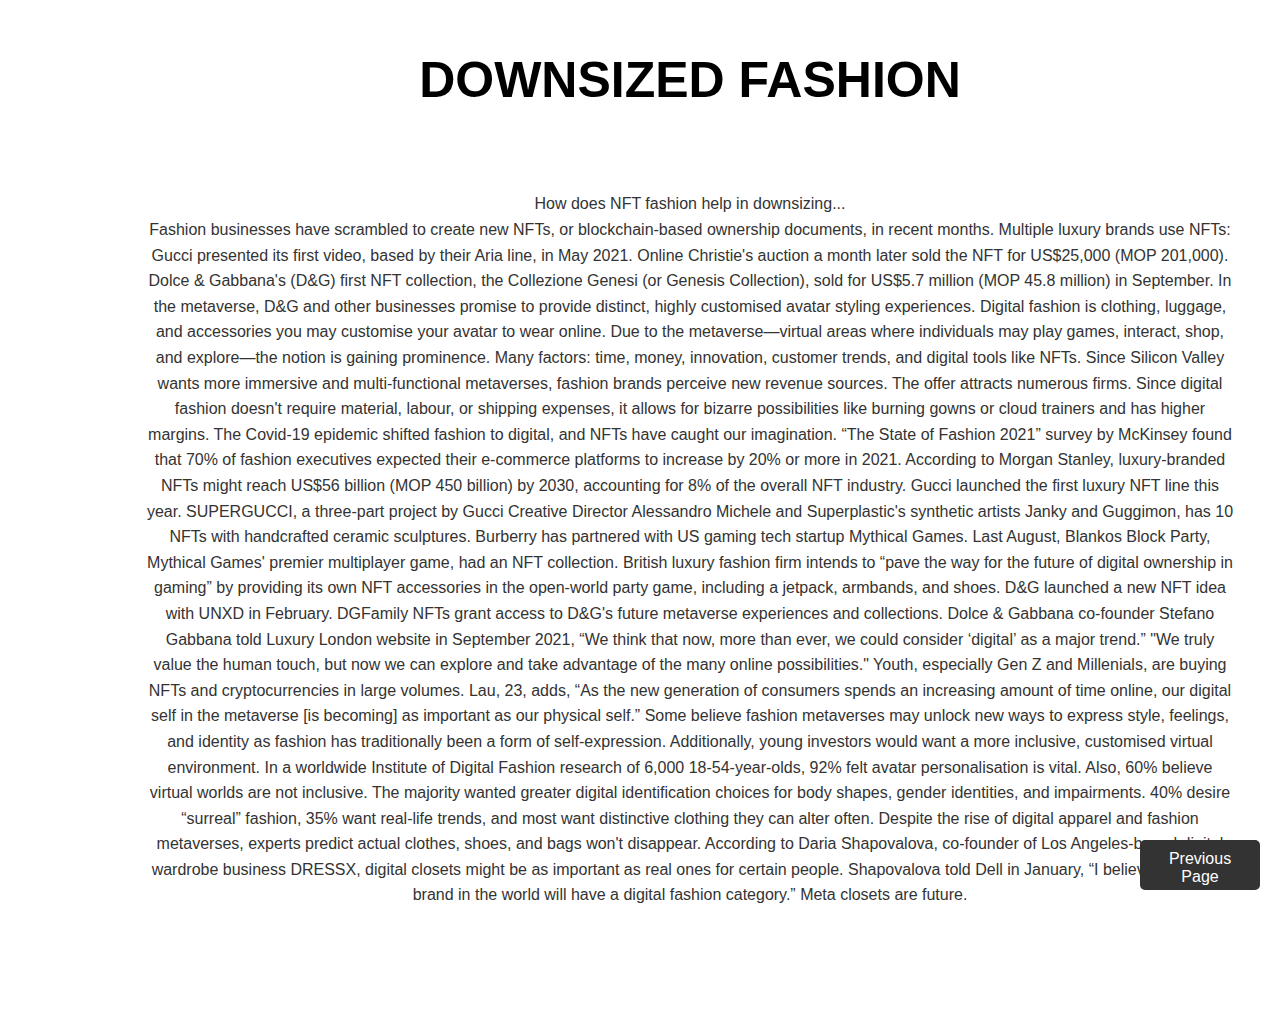
<file: CryptoCanvas/Trend4.html>
<!DOCTYPE html>
<html lang="en">
<head>
    <meta charset="UTF-8">
    <meta http-equiv="X-UA-Compatible" content="IE=edge">
    <meta name="viewport" content="width=device-width, initial-scale=1.0">
    <title>Crypto Canvas</title>
    <link rel="stylesheet" href="https://cdnjs.cloudflare.com/ajax/libs/font-awesome/4.7.0/css/font-awesome.min.css">

   

    <link rel="stylesheet" type="text/css" href="SubTrendstories.css">





<a href="Trends.html">  <!-- setting up here the previous page button--> 
    <button id="previousButton">Previous Page</button>
</a>



<!-- here i will be creatieng each section of the page -->


<div class ="content">
    <section id ="Summary-section" class = "summary">
        <h2>DOWNSIZED FASHION </h2> 
        <p class = "desgin"> How does NFT fashion help in downsizing...

            <br>
           

            Fashion businesses have scrambled to create new NFTs, or blockchain-based ownership documents, in recent months. Multiple luxury brands use NFTs: Gucci presented its first video, based by their Aria line, in May 2021. Online Christie's auction a month later sold the NFT for US$25,000 (MOP 201,000). Dolce & Gabbana's (D&G) first NFT collection, the Collezione Genesi (or Genesis Collection), sold for US$5.7 million (MOP 45.8 million) in September. In the metaverse, D&G and other businesses promise to provide distinct, highly customised avatar styling experiences. Digital fashion is clothing, luggage, and accessories you may customise your avatar to wear online. Due to the metaverse—virtual areas where individuals may play games, interact, shop, and explore—the notion is gaining prominence. Many factors: time, money, innovation, customer trends, and digital tools like NFTs. Since Silicon Valley wants more immersive and multi-functional metaverses, fashion brands perceive new revenue sources. The offer attracts numerous firms. Since digital fashion doesn't require material, labour, or shipping expenses, it allows for bizarre possibilities like burning gowns or cloud trainers and has higher margins. The Covid-19 epidemic shifted fashion to digital, and NFTs have caught our imagination. “The State of Fashion 2021” survey by McKinsey found that 70% of fashion executives expected their e-commerce platforms to increase by 20% or more in 2021. According to Morgan Stanley, luxury-branded NFTs might reach US$56 billion (MOP 450 billion) by 2030, accounting for 8% of the overall NFT industry. Gucci launched the first luxury NFT line this year. SUPERGUCCI, a three-part project by Gucci Creative Director Alessandro Michele and Superplastic's synthetic artists Janky and Guggimon, has 10 NFTs with handcrafted ceramic sculptures. Burberry has partnered with US gaming tech startup Mythical Games. Last August, Blankos Block Party, Mythical Games' premier multiplayer game, had an NFT collection. British luxury fashion firm intends to “pave the way for the future of digital ownership in gaming” by providing its own NFT accessories in the open-world party game, including a jetpack, armbands, and shoes. D&G launched a new NFT idea with UNXD in February. DGFamily NFTs grant access to D&G's future metaverse experiences and collections. Dolce & Gabbana co-founder Stefano Gabbana told Luxury London website in September 2021, “We think that now, more than ever, we could consider ‘digital’ as a major trend.” "We truly value the human touch, but now we can explore and take advantage of the many online possibilities." Youth, especially Gen Z and Millenials, are buying NFTs and cryptocurrencies in large volumes. Lau, 23, adds, “As the new generation of consumers spends an increasing amount of time online, our digital self in the metaverse [is becoming] as important as our physical self.” Some believe fashion metaverses may unlock new ways to express style, feelings, and identity as fashion has traditionally been a form of self-expression. Additionally, young investors would want a more inclusive, customised virtual environment. In a worldwide Institute of Digital Fashion research of 6,000 18-54-year-olds, 92% felt avatar personalisation is vital. Also, 60% believe virtual worlds are not inclusive. The majority wanted greater digital identification choices for body shapes, gender identities, and impairments. 40% desire “surreal” fashion, 35% want real-life trends, and most want distinctive clothing they can alter often. Despite the rise of digital apparel and fashion metaverses, experts predict actual clothes, shoes, and bags won't disappear. According to Daria Shapovalova, co-founder of Los Angeles-based digital wardrobe business DRESSX, digital closets might be as important as real ones for certain people. Shapovalova told Dell in January, “I believe that every brand in the world will have a digital fashion category.” Meta closets are future.
        </p>
    

    </section>
</file>
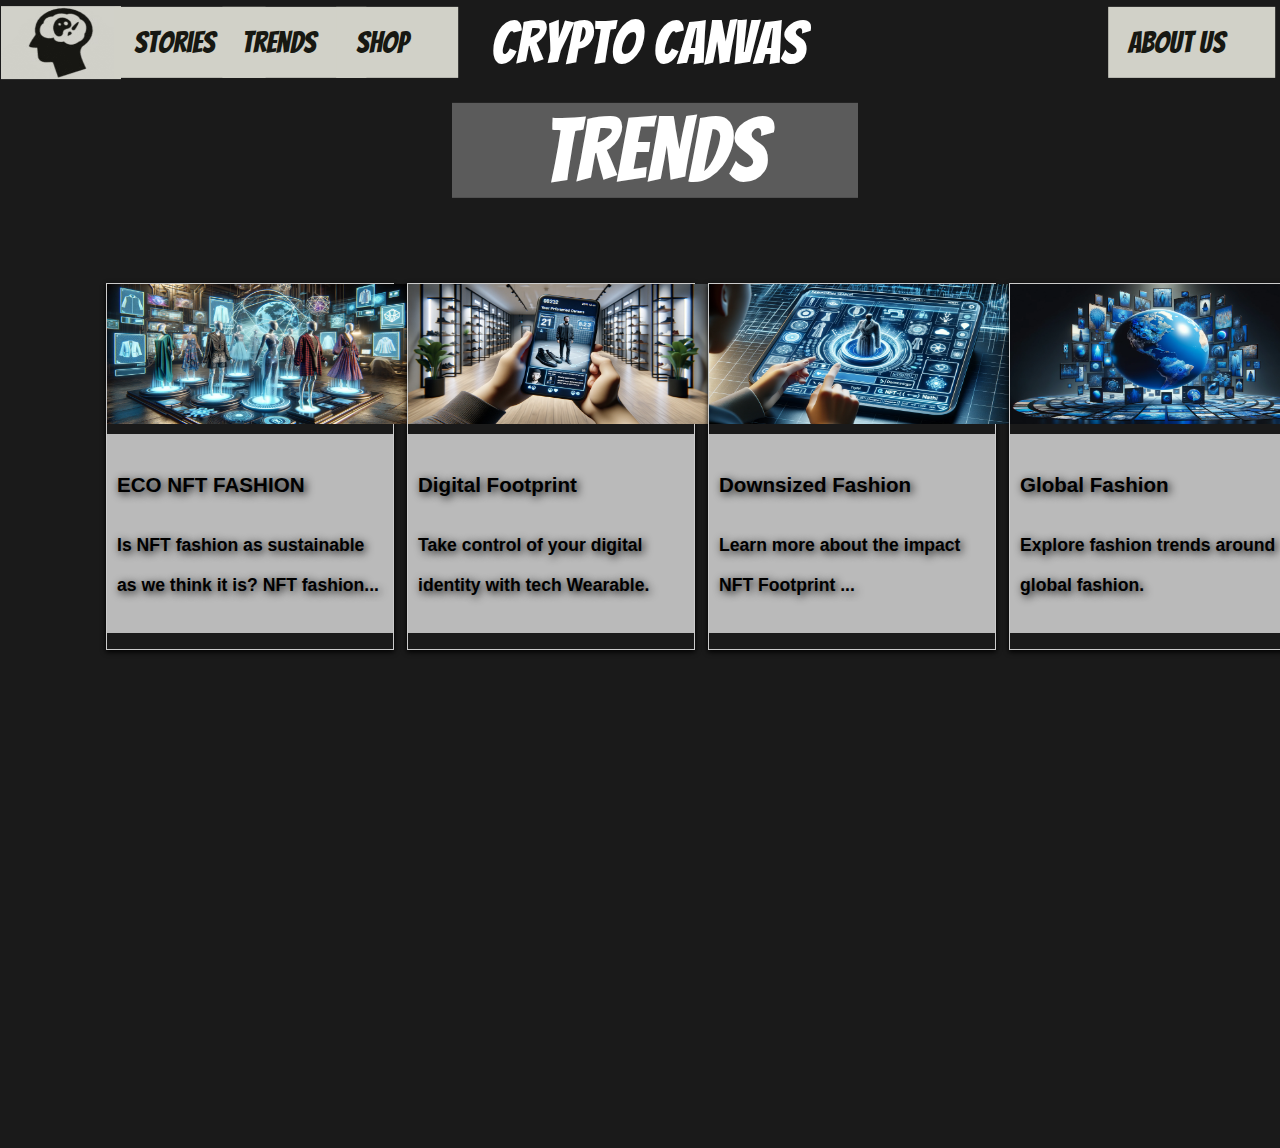
<file: CryptoCanvas/Trends.html>
<!DOCTYPE html>
<html lang="en">
<head>
    <meta charset="UTF-8">
    <meta name="viewport" content="width=device-width, initial-scale=1.0">
    <title>Learning CSS Grid</title>


   <link rel="stylesheet" type="text/css" href="TrendStyleS.css">
   
  
    <div class="grid-container">
            <!-- Header row --> 
            <div class="one-col">
              <a href="index.html">
                  <img id="logo" src="img/Logo5.png" alt="Home">
              </a>
          </div>
          
            <div class="one-col bottom-row">
                <a href="Stories.html">
                  <button class="trend-button">Stories</button>
                </a>
              </div>                  
            <div class="one-col bottom-row">
                <a href="Trends.html">
                  <button class="trend-button">Trends</button>
                </a>
              </div>                   
              <div class="one-col bottom-row">
                <a href="Shop.html">
                  <button class="trend-button">Shop</button>
                </a>
              </div>                                  
            <div class="four-col bottom-row" id="cryptoCanvas">crypto canvas</div>
            <div class="two-col"></div>
            <div class="two-col bottom-row">
                <a href="AboutUs.html">
                    <button class="trend-button">About Us</button>
                </a>
            </div>

            <!-- Features row -->
                <div class="four-col bottom-row"></div>
                <div class="four-col" id="pageTitle">TRENDS</div>        
                <div class="four-col bottom-row"></div>

                <div class="eleven-col new-content">
                  <!-- Creating section of the stories, and setting up the grid overall here   -->
           <section class="stories">
             <div class="grid-container">
     
     
     
         <!-- Trend 1-->
        
      <a href="Trend3.html" class="story-link">
        <article class="Story-Page">
          <div class = "Container-img">
          <img src="img/ECO NFT FASHION.png" alt="Sustainability Impact Overall" style="width: 300px; height: 140px;">
          <div class = "Container-Text">
          <h3>ECO NFT FASHION</h3>
          <p> Is NFT fashion as sustainable as we think it is?  NFT fashion...</p>
             <!-- use of serach engine -->
      
        </article>
      </a>
 
     

      <!-- Trend 2 -->

      
      <a href="Trend1.html" class="story-link">
       <article class="Story-Page">
         <div class = "Container-img">
         <img src="img/Digital Footprint.png" alt="Mobile Phone" style="width: 300px; height: 140px;">
         <div class = "Container-Text">
         <h3>Digital Footprint</h3>
         <p>Take control of your digital identity with tech Wearable.</p>
           <!-- use of serach engine -->
     
       </article>
     </a>


      <!-- Trend 3-->
      <a href="Trend4.html" class="story-link">
        <article class="Story-Page">
          <div class = "Container-img">
          <img src="img/Downsized Fashion1.png" alt="Mobile Phone" style="width: 300px; height: 140px;">
          <div class = "Container-Text">
          <h3>Downsized Fashion</h3>
          <p>Learn more about the impact NFT Footprint ...</p>
         
      
        </article>
      </a>

 



    <!-- Trend 4-->
    
    <a href="Trend2.html" class="story-link">
      <article class="Story-Page">
        <div class = "Container-img">
        <img src="img/Global22.png" alt="Old George, Graphic desgiber" style="width: 300px; height: 140px;">
        <div class = "Container-Text">
        <h3>Global Fashion</h3>
        <p>Explore fashion trends around global fashion.</p>
  
    
      </article>
    </a>

        
            
    </div>
</html>
</file>
<file: CryptoCanvas/styles.css>
@import url('https://fonts.googleapis.com/css2?family=Bangers&display=swap');
       
        .header {
            display: grid;
            margin:0;
            padding:0;

        }
        
        body {
            font-family: 'Bangers', Arial;
            font-size: 12px;
            color: rgb(255, 255, 255);
            margin: 0;
            padding: 0;
            width: 100%;
            height: 100%;
            overflow-x: hidden; /* Preventing horizontal scrolling */
            overflow-y: hidden; /* Preventing vertical scrolling */
            background-color: #1a1a1a; 
        }
        
        
        #cryptoCanvas {
            font-size: 60px;
            padding: 10px 10px;
        }

        #pageTitle {
            font-size: 90px; 
            transform: translate(-0%, 3%); /* centers the title on the screen */
            background: rgb(91, 91, 91);
        }

        #text {
            font-size: 40px;
            Transform: translate(-8%, 30%)
        }

        #shopText {
            Transform: translate(-10%, 50%);
            font-size: 30px;
            grid-column: span 2;
            height: auto;
        }

        #logo {
            width: 120px;
            height:73px;
            transform: translate(0%, 7%);
        }  

        div {
            background-color: rgba(23,24,18,255);
        }

       

        img {
            width: auto;
            height: auto;
        }

        .bottom-row{
            padding-top: 1em;
            padding-bottom: 1em;
        }
        /* 3 columns */
        .grid-container {
          display: grid;
          grid-template-columns: repeat(12, 1fr);  
          grid-template-rows: auto auto auto 150px; /* this is the only way that worked for our layout*/
          grid-gap: 1px;
          background-color: rgba(23,24,18,255);
          padding: 1px;
        }
          

        .container {
            grid-template-columns: 90px 90px;
            grid-template-rows: 90px 90px;
        }

        .one-col {
             grid-column: span 1;
        }

        .two-col {
            grid-column: span 2;
        }

        .three-col {
            grid-column: span 3;
        }

        .four-col {
            grid-column: span 4;
        }

        .five-col {
            grid-column: span 5;
        }

        .six-col {
            grid-column: span 6;
        }

        .seven-col {
            grid-column: span 7;
        }

        .eight-col {
            grid-column: span 8;
        }

        .nine-col {
            grid-column: span 9;
        }

        .ten-col {
            grid-column: span 10;
        }

        .eleven-col {
            grid-column: span 11;
        }

        .twelve-col {
            grid-column: span 12;
        }

        
        .grid-container > div {  /*this fixed the gaps at the bottom of the page*/
          text-align: center;
          font-size: 30px;
        }

        .trending {
            display: grid;
            grid-template-columns: repeat(12, 1fr);
            gap: 10px;
            padding: 20px;
        }

        .trending-item {
            background-color: #1a1a1a;
            border-radius: 10px;
            overflow: hidden;
            transition: transform 0.3s ease-in-out;
            grid-column: span 3; /* Each item will span 3 columns */
        }

        .trending-item:hover {
            transform: scale(1.05);
        }

        .trending-item img {
            width: 100%;
            height: auto;
            border-radius: 10px;
        }

        .trending-item h3, .trending-item p {
            padding: 16px;
            text-align: center;
        }

        .trends-title {
            font-size: 32px;
            padding-left: 20px;
        }

        /* Add some style to the button */
        .shop-button {
            background-color: rgba(108, 105, 105, 0.218);
            color: white;
            border: none;
            border-radius: 25%;
            font-family: 'Bangers', Arial;  
            font-size: 150px;          
            padding: 30px 40px;
            cursor: pointer;
            position: absolute;
            top: 50%;
            left: 50%;
            transform: translate(-50%, -50%);
            transition: transform 0.5s ease;

        }
        .shop-button:hover {
            filter: brightness(20%); /* Make the button 20% darker */
            transform: translate(-50%, -50%) scale(1.5);
        }
        .trend-button {
            background-color: rgba(209,209,200,255);
            color: rgba(23,24,18,255);
            border: none;
            font-family: 'Bangers', Arial;  
            font-size: 30px;          
            padding: 20px 50px 20px 20px;
            white-space: nowrap;
            cursor: pointer;
            position: absolute;
            transform: translate(-40%, -34%);
            
        }
        .trend-button:hover {
            filter: brightness(80%); /* Make the button 20% darker */
        }

        .home-button {
            background-color:none;
            color: white;
            border: none;
            font-family: 'Bangers', Arial;  
            font-size: 60px;
            padding: 10px 10px;
            white-space: nowrap;
            cursor: pointer;
            position: absolute;
        }

        .live-shows-button {
            background-image:url(img/LiveShow.png);
            color: white;
            border: none;
            border-radius: 25px;
            font-family: 'Bangers', Arial;  
            font-size: 50px;          
            padding: 30px 100px;
            cursor: pointer;
            position: absolute;
            transform: translate(-50%, -20%);
            transition: transform 0.5s ease;
        }
        .live-shows-button:hover {
            filter: brightness(80%); /* Make the button 20% darker */
            transform: translate(-50%, -50%) scale(1.5);

        }
        .gif {
            background-image: url('img/ArtStatic.png'); /* this is the image displayed*/
            background-repeat: no-repeat;
            width: auto;
            height: 400px;
            padding: 0;
            margin: 0;
            transform:translate(-10%, 10%) ;
            border-radius: 10%;
            background-position: center;
            transition: transform 0.5s ease;

          }
        
          .gif:hover {
            background-image: url('img/Art.gif'); /* this is the gif that plays when the cyrsor hovers*/
            transform: translate(-10%, 10%) scale(1.2);

          }
    
        .gif2 {
            background-image: url('img/FashionStatic.png');
            background-repeat: no-repeat;
            width: auto;
            height: 400px;
            padding: 0;
            margin: 0;
            transform:translate(-10%, 10%) ;
            border-radius: 10%;
            background-position: 45% 50%;
            transition: transform 0.5s ease;

          }
        
        .gif2:hover {
            background-image: url('img/Fashion.gif');
            transform: translate(-10%, 10%) scale(1.2);

          }   
        .gif3 {
            background-image: url('img/AuctionStatic.png');
            background-repeat: no-repeat;
            width: auto;
            height: 400px;
            padding: 0;
            margin: 0;
            transform:translate(-10%, 10%) ;
            background-position: 45% 50%;
            border-radius: 10%;
            transition: transform 0.5s ease;
          }
        
        .gif3:hover {
            background-image: url('img/Auction.gif');
            transform: translate(-10%, 10%) scale(1.2);
          }

          .grid-container, .header, div {
            background-color: #1a1a1a;
          }
</file>
<file: CryptoCanvas/SubTrendstories.css>
body {
    font-family:  sans-serif;
    margin: 0;
    padding: 0;
    box-sizing: border-box;
}



/* reference -online serach engine */
section {
    height: 100vh;
    display: flex;
    justify-content: center;
    align-items: center;
    flex-direction: column;
    text-align: center;
    padding: 20px;
    
}

/* CSS Styles for the "Previous Page" button */
#previousButton {
    border: none;
    cursor: pointer;
    background-color: #333;
    color: white;
    font-size: 16px;
    border-radius: 5px;
    padding: 10px 20px;
    width: 120px;
    height: 50px;
    margin-top: -75px;
    margin-right: 10px; 
    margin-left: 10px; 
    position:fixed;
    bottom: 10px; /* Adjust the distance from the bottom as needed */
    right: 10px
}

#previousButton:hover {
    background-color: #555;
}






.summary h2 {
     font-size:50px;
    color:black;
    padding:0rem;
    margin-top:-100px;



}
.summary-text{

    font-size:1000;
}



.desgin {
    font-family: Arial, sans-serif; 
    font-size: 14xpx; 
    color: #333; 
    line-height: 1.6; 
    padding:25px}



    body {
        font-family:  sans-serif;
        margin: 0;
        padding: 0;
        box-sizing: border-box;
    }
    
    
       .Buttons {
        border:none; 
        cursor:pointer;
        background-color:grey;
        color:white;
        margin-top:30px;
        font-size: 16px;
        border-radius:5px;
        padding: 10px 20px;
        width:100px;
        height:50px;
    
    
    }
    
    
    
    .bar{
        position:fixed;
        top:118px;
        left:0px;
        height:57%;
        padding:10px;
        box-sizing:border-box;
        z-index:600;
        background-color:#333;
        width:130px;
        
    }
    
    
    
    
    
    
    .content {
        margin-left: 100px; 
        margin-top: 80px; 
    }
    
    
    /* reference -online serach engine */
    section {
        height: 100vh;
        display: flex;
        justify-content: center;
        align-items: center;
        flex-direction: column;
        text-align: center;
        padding: 20px;
        
    }
    
    /* CSS Styles for the "Previous Page" button */
    #previousButton {
        border: none;
        cursor: pointer;
        background-color: #333;
        color: white;
        font-size: 16px;
        border-radius: 5px;
        padding: 10px 20px;
        width: 120px;
        height: 50px;
        margin-top: -75px;
        margin-right: 10px; 
        margin-left: 10px; 
        position:fixed;
        bottom: 10px; 
        right: 10px
    }
    
    #previousButton:hover {
        background-color: #555;
    }
    
    
    
    
    .img_one {
        max-width: 30%; 
        height: auto; 
        border: 2px solid #333; 
        padding: 0; 
        display: block; 
        margin: 0 auto; 
    }
    
    
    .summary h2 {
         font-size:50px;
        color:black;
        padding:0rem;
        margin-top:-100px;
    
    
    
    }
    .summary-text{
    
        font-size:1000;
    }
    
    
    
    .desgin {
        font-family: Arial, sans-serif; 
        font-size: 14xpx; 
        color: #333; 
        line-height: 1.6; 
        padding:25px}
    
    
    
    
        .Story-one {
            max-width: 30%; 
            height: auto; 
            padding: 1rem; 
            display: block; 
            margin-top:2rem; 
    
        }
    
        .summary-text{
            font-family: Arial, sans-serif; 
        font-size: 14xpx; 
        color: #333; 
        line-height: 1.6; 
        padding:25px}
    
    
        .Story-second {
            max-width: 30%; 
            height: auto; 
            padding: 1rem; 
            display: block; 
            margin-top:-6rem; 
    
        }



        body {
            font-family:  sans-serif;
            margin: 0;
            padding: 0;
            box-sizing: border-box;
        }
        
        
           .Buttons {
            border:none; 
            cursor:pointer;
            background-color:grey;
            color:white;
            margin-top:30px;
            font-size: 16px;
            border-radius:5px;
            padding: 10px 20px;
            width:100px;
            height:50px;
        
        
        }
        
        
        
        .bar{
            position:fixed;
            top:118px;
            left:0px;
            height:57%;
            padding:10px;
            box-sizing:border-box;
            z-index:600;
            background-color:#333;
            width:130px;
            
        }
        
        
        
        
        
        
        .content {
            margin-left: 100px; 
            margin-top: 80px; 
        }
        
        
        /* reference -online serach engine */
        section {
            height: 100vh;
            display: flex;
            justify-content: center;
            align-items: center;
            flex-direction: column;
            text-align: center;
            padding: 20px;
            
        }
        
        /* CSS Styles for the "Previous Page" button */
        #previousButton {
            border: none;
            cursor: pointer;
            background-color: #333;
            color: white;
            font-size: 16px;
            border-radius: 5px;
            padding: 10px 20px;
            width: 120px;
            height: 50px;
            margin-top: -75px;
            margin-right: 10px; 
            margin-left: 10px; 
            position:fixed;
            bottom: 10px; 
            right: 10px
        }
        
        #previousButton:hover {
            background-color: #555;
        }
        
        
        
        
        .img_one {
            max-width: 30%; 
            height: auto; 
            border: 2px solid #333; 
            padding: 0; 
            display: block; 
            margin: 0 auto; 
        }
        
        
        .summary h2 {
             font-size:50px;
            color:black;
            padding:0rem;
            margin-top:-100px;
        
        
        
        }
        .summary-text{
        
            font-size:1000;
        }
        
        
        
        .desgin {
            font-family: Arial, sans-serif; 
            font-size: 14xpx; 
            color: #333; 
            line-height: 1.6; 
            padding:25px}
        
        
        
        
            .Story-one {
                max-width: 30%; 
                height: auto; 
                padding: 1rem; 
                display: block; 
                margin-top:2rem; 
        
            }
        
            .summary-text{
                font-family: Arial, sans-serif; 
            font-size: 14xpx; 
            color: #333; 
            line-height: 1.6; 
            padding:25px}
        
        
            .Story-second {
                max-width: 30%; 
                height: auto; 
                padding: 1rem; 
                display: block; 
                margin-top:-6rem; 
        
            }
</file>
<file: CryptoCanvas/TrendStyleS.css>
@import url('https://fonts.googleapis.com/css2?family=Bangers&display=swap');
    
    /* Styling for the header section of the page */
        .header {
            display: grid;/* using the grid layout for positioning elements in the page */
            margin:0; /*  The header and padding margin was set to 0 */
            padding:0;/* Styling for the header section of the page */
    
        }
    
    
        /* Global Body styles here will be done  */
        
        body {
            font-family: 'Bangers', Arial;  /* Setting up here the font  */
            font-size: 12px;  /* The size of the font being set  */
            color: rgb(255, 255, 255);/* Setting the text color to white */
            margin: 0;/* Setting the text color to white */
            padding: 0;/* Setting the padding to 0 */
            width: 100%;/* Ensuring that the body is full height */
            height: 100%;/* Setting the text color to white */
            overflow-x: hidden;/* Ensuring body takes full height of the viewport */
            overflow-y: hidden;/*Hiding vertical overflow (prevents vertical scrolling) */
            background-color: #1a1a1a;  /* Setting the background color */ 
        }
        
    
    
    /* Styling for the canvas element will be done here */
        #cryptoCanvas {   
            font-size: 60px;/* Large font size being used  */
            padding: 10px 10px;/*  Padding inside the canvas overall element  */
        }
    /* setting here the page title css  */
        #pageTitle {
            font-size: 90px; /* the i  */
            transform: translate(-0%, 3%); /* Css for the header  */
            background: rgb(91, 91, 91);/* background colour of the titke  */
        }
     /* Css for the text  */
        #text {
            font-size: 40px; /* Text being set to the 40 */
            Transform: translate(-8%, 30%) /* Here the position will be adjust*/
        }
    /* Styliing for the shop text  */
        #shopText {
            Transform: translate(-10%, 50%);/* Here the position will be adjust*/
            font-size: 30px;/* Text being set to the 30 */
            grid-column: span 2; /* Grid Column Being used */
            height: auto;/* Height being set to auto */
        }
     /* Css for the logo  */
        #logo {
            width: 120px;/* width of the logo */
            height:73px; /* height of the logo */
            transform: translate(0%, 7%); /* Adjustment to the position of the logo*/
        }  
    /* General styling for div elements */
        div {
            background-color: rgba(23,24,18,255); /* setting up here */
        }
    
       
    /* General styling for img elements */
        img {
            width: auto; /* Width will be settled depending on elements */
            height: auto;/* General styling for div elements */
        }
    
    /* Styling for the bottom row of a layout, by inserting the padding, and margin left */
        .bottom-row{
            padding-top: 1em; /* Padding at the top */
            padding-bottom: 1em;/* Padding at the bottom */
            margin-left: -0.8rem; /* Adjusted depending on element, the left margin */
        }
        /* Grind Container Styling for layour */
        .grid-container {
          display: grid;/* using the grid layout for the website*/
          grid-template-columns: repeat(12, 1fr);  /* Defining a 12-column grid */
          grid-template-rows: auto auto auto 150px; /* Defining row sizes */
          grid-gap: 1px;/* Space between grid items */
          background-color: rgba(23,24,18,255);/* Background color for the grid container */
          padding: 1px; /* Padding around the grid container */
        }
        
    /* column span classes for the grid items, this makes website overall responsive  */
    .one-col {
         grid-column: span 1;
    }

.two-col {
    grid-column: span 2;
}

.three-col {
    grid-column: span 3;
}

.four-col {
    grid-column: span 4;
}

.five-col {
    grid-column: span 5;
}

.six-col {
    grid-column: span 6;
}

.seven-col {
    grid-column: span 7;
}

.eight-col {
    grid-column: span 8;
}

.nine-col {
    grid-column: span 9;
}

.ten-col {
    grid-column: span 10;
}

.eleven-col {
    grid-column: span 11;
    padding: 4em;
    gap: 8em;
   
    
   
}

.twelve-col {
    grid-column: span 12;

}


/* Styling for grid items, centering text and setting font size */
.grid-container > div {
    text-align: center;/* Centering text within each grid item */
    font-size: 30px;/* Setting font size for text within grid items */
  }
  
  /* Styling for the trending section with a grid layout */
  .trending {
      display: grid;
      grid-template-columns: repeat(12, 1fr);
      gap: 10px;
      padding: 20px;
  }
  
  /* Styling for individual trending items */
  .trending-item {
      background-color: #1a1a1a; /* Background color for items */
      border-radius: 10px; /* Rounded corners for the items */
      overflow: hidden; /* Hides any overflow (useful for images) */
      transition: transform 0.3s ease-in-out; /* Smooth scaling transition */
      grid-column: span 3; /* Each item takes up 3 columns */
  }
  
   /* Setting Up Here the hover */
  .trending-item:hover {
      transform: scale(1.05); /* The trending items will trabsform, 1.05 */
  }
  
   /* Each item takes up 3 columns */
  
  .trending-item img {
      width: 100%; /* Image takes full width of its container */
      height: auto; /* Height adjusts to maintain aspect ratio */
      border-radius: 10px; /* Rounded corners for images */
  }
  
  .trending-item h3, .trending-item p {
      padding: 16px; /* Setting out here the the padding, for the trending- items the header  */
      text-align: center;/* alignning the text the center */
  }

.trends-title {
    font-size: 32px;
    padding-left: 20px;
}

.grid-container, .header, div {
    background-color: #1a1a1a; 

}
/* Add some style to the button */
.shop-button {
    background-color: rgba(108, 105, 105, 0.218);/* color for the background of the shop */
    color: white;
    border: none; ;/* Border has been default */
    border-radius: 25%;/* Border-radius being set to 25% */
    font-family: 'Bangers', Arial;  /* Arial has been set up as font family */
    font-size: 150px;          
    padding: 30px 40px;
    cursor: pointer;
    position: absolute;
    top: 50%;
    left: 50%;
    transform: translate(-50%, -50%);
}
.shop-button:hover {
    filter: brightness(20%); /* Make the button 20% darker */
}

.shop-button:hover {
    filter: brightness(20%); /* Make the button 20% darker */
}
.trend-button {
    background-color: rgba(209, 209, 200, 255); /* Light gray background */
    color: rgba(23, 24, 18, 255); /* Dark text for contrast */
    border: none; /* No border  */
    font-family: 'Bangers', Arial; /* Consistent custom font usage */
    font-size: 30px; /* Moderate font size for readability */
    padding: 20px 50px 20px 20px; /* Custom padding for visual balance */
    white-space: nowrap; /*  ensuring the text don't go to a new line */
    cursor: pointer; /* Changes cursor to indicate clickability */
    position: absolute; /* Absolute positioning  */
    transform: translate(-40%, -34%); /* Position adjustment for alignment */
}
.trend-button:hover {
    filter: brightness(80%); /* Lighten button on hover for interactivity */
}

/* Styles for the home button */
.home-button {
    background-color: none; /* Transparent background */
    color: white; /* White text  */
    border: none; /* No border  */
    font-family: 'Bangers', Arial; /* Maintaining font consistency */
    font-size: 60px; /* Large font size  */
    padding: 10px 10px; /* Padding for spacing */
    white-space: nowrap; /* Keeps the text on a single line */
    cursor: pointer; 
    position: absolute; 
}

/* Styles for the live shows button */
.live-shows-button {
    background-image: url(img/LiveShow.png); /* Background image for visual appeal */
    color: white; /* Text color for contrast */
    border: none; /* No border for a seamless integration with the background */
    border-radius: 25px; /* Rounded corners for a modern look */
    font-family: 'Bangers', Arial; /* Consistent use of custom font */
    font-size: 50px; 
    padding: 30px 100px; /* Ample padding for a larger clickable area */
    cursor: pointer; /* Indicates the element is clickable */
    position: absolute;
    transform: translate(-50%, -20%); /* Adjusts the button's position */
}
.live-shows-button:hover {
    filter: brightness(80%); /* Adjusts brightness on hover for a subtle interaction cue */
}



    

  .grid-container {
    
    gap: 15px;
    background-color: #1a1a1a;  /* Background colour  */
    
 }
 
/* styling the css for the container for story */
 
 
 
 
 .Story-Page {
    display:flex;/* styling the display as flex, to look more */
    gap: 4rem;/* Gap between the element */
    margin-bottom: 1rem;/* Margin been set to 1 em for the bottom */
    align-items: flex-end;
    flex-direction: column;
    justify-content: center;/* setting to center  */
    align-items: center;
    padding: -3rem;
    width: 100%;
    height: 35px;/* styling the css for the heig*/
    line-height:40px;/* styling the height on line*/
    max-height: 400px;
    max-width: 350px;
    margin-left: -1rem ;
    margin-top: -3rem;
    transition: all 0.3s ease;

   
   
    


 }

   
/* setting up container text style */

 .Container-Text{
  font-size: 1.1rem; /* font size being set up her */
  margin-bottom:1rem;/* adding margin */
  color: black;/* color being set to black */
  text-decoration: none;/* none underline or decoration */
  position: relative;
  height: 100%;
  text-align: left;
  text-shadow: 2px 2px 8px #000000;
  background: rgba(255, 255, 255, 0.7); /* White semi-transparent overlay */
  padding: 10px; /* Adds padding inside the container */
  font-family: sans-serif; /* Uses a sans-serif font for readability */
  font-weight: bold; /* Makes the font bold */
  margin-top: 1; /* Adds space above the container, value needs a unit (e.g., 1rem) */
}



.story-link{
  text-decoration: none;
  color: inherit;

}

.highlight {
  color: #007BFF; /* This is a blue color, for example */
}

/* styling for story detail */
.Story-details {
    font-size: 1rem; /* Sets the font size here */
    margin-top: 0.5em; 
    text-align: left; /* Aligns text to more left */
    text-decoration: none; 
    color: black; /* Sets text color */
    text-shadow: 2px 2px 8px #000000; /* Adds a shadow to the text */
    line-height: 1.6; 
    font-weight: normal; /* Sets the font weight to normal */
    margin-bottom: 3rem; /* Adds space below  */
  }

/* Adding the highlight colour here*/

.highlight {
  color: #007BFF; }
   


  
 /* font style, and font size for ths story- date*/
.Story-date {
  font-size: 0.9rem;
   font-style: italic;
   color:black;
   margin-top: 0.20em;
   font-weight: normal;
  
}



 /* Border colour set up to brown, whenver hovering  */
 .Story-Page:hover{
  transform: scale(1.1); /* transform speed, scale overall */
  border-color: brown; /* Border Color set up to brown */

  
}






.Container-img {
  border-radius: 0px; 
  margin-top: 0em;
  max-width: 100%;
  height: auto;
  align-self: flex-start;
  

}



.Containet{
  border-radius: 0px; 
  margin-top: rem;
  max-width: 100%;
  height: auto;
  align-self: flex-start;
  

}




.Story-Page {
   border: 1px solid #ccc;
   padding: 0px;
   background: white;
   box-shadow: 0 2px 5px black;
   font-style: normal;
   height: auto;
   
   

}
</file>
